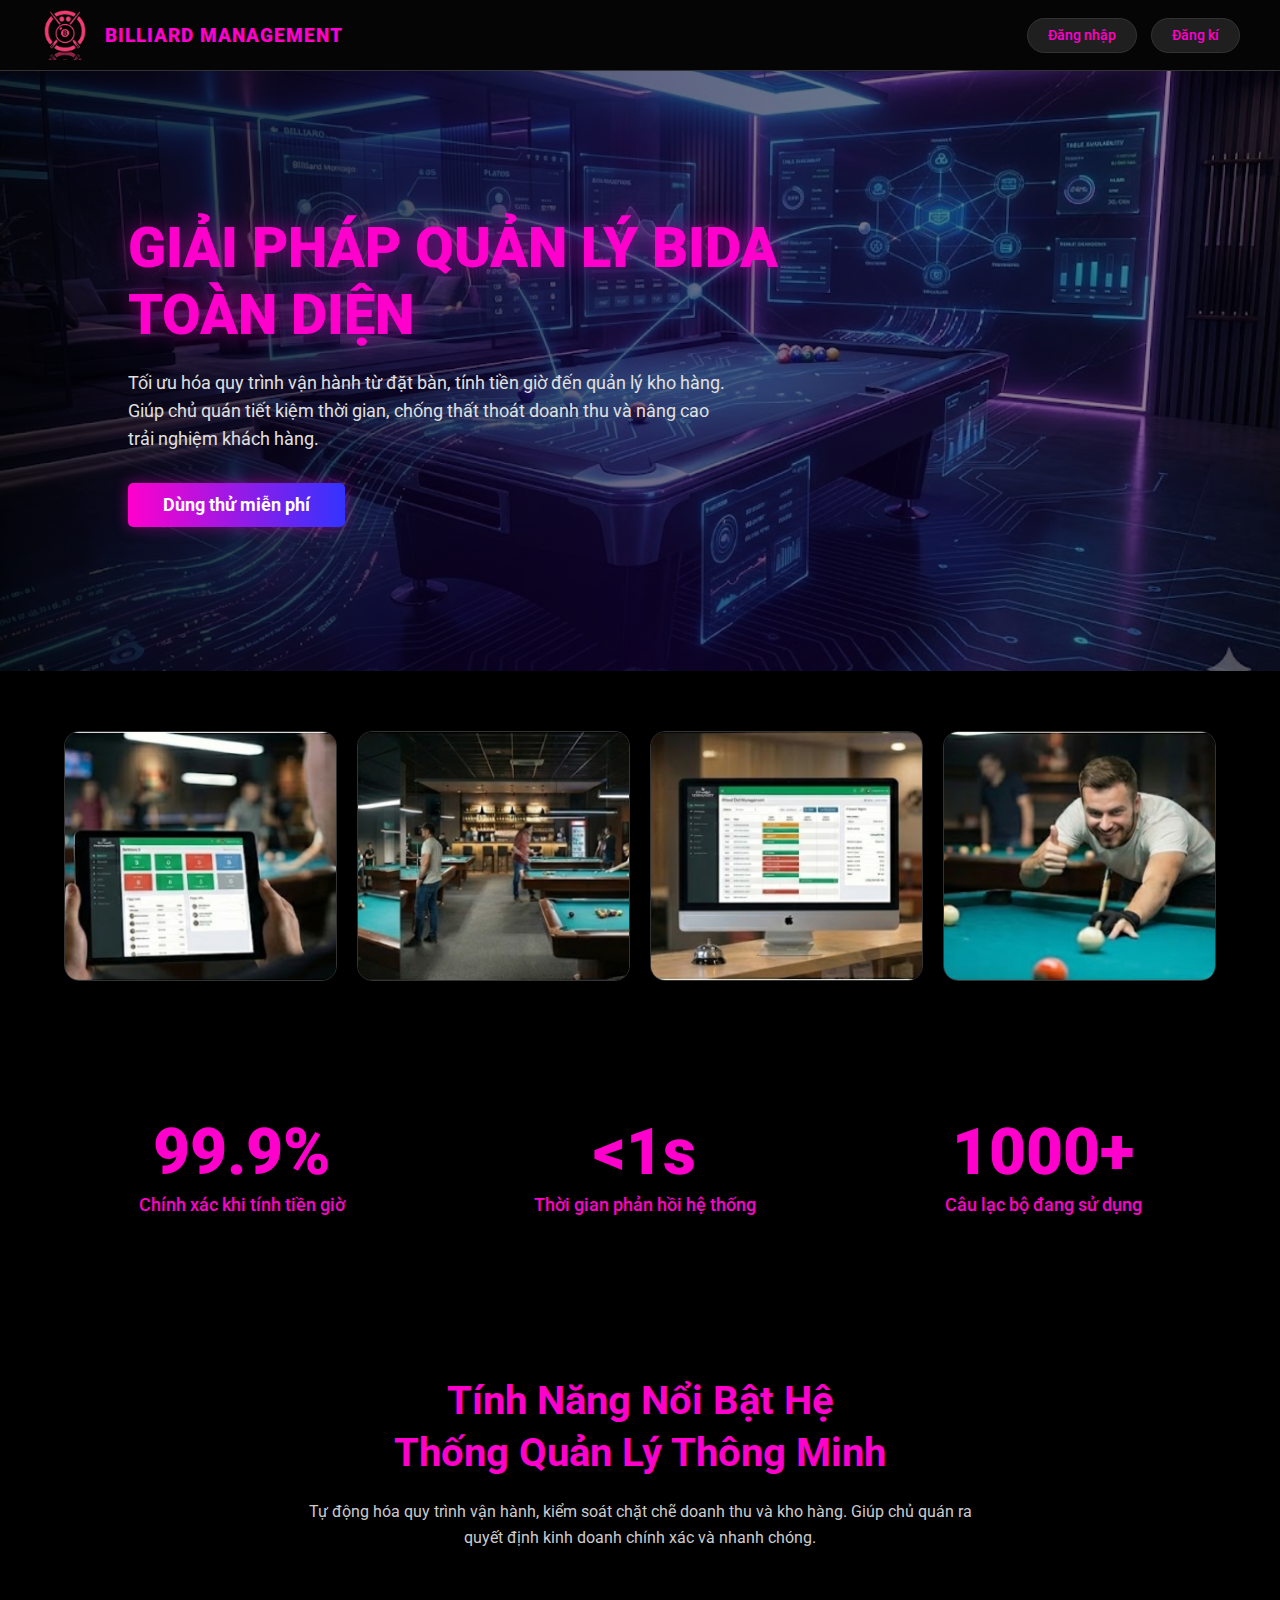
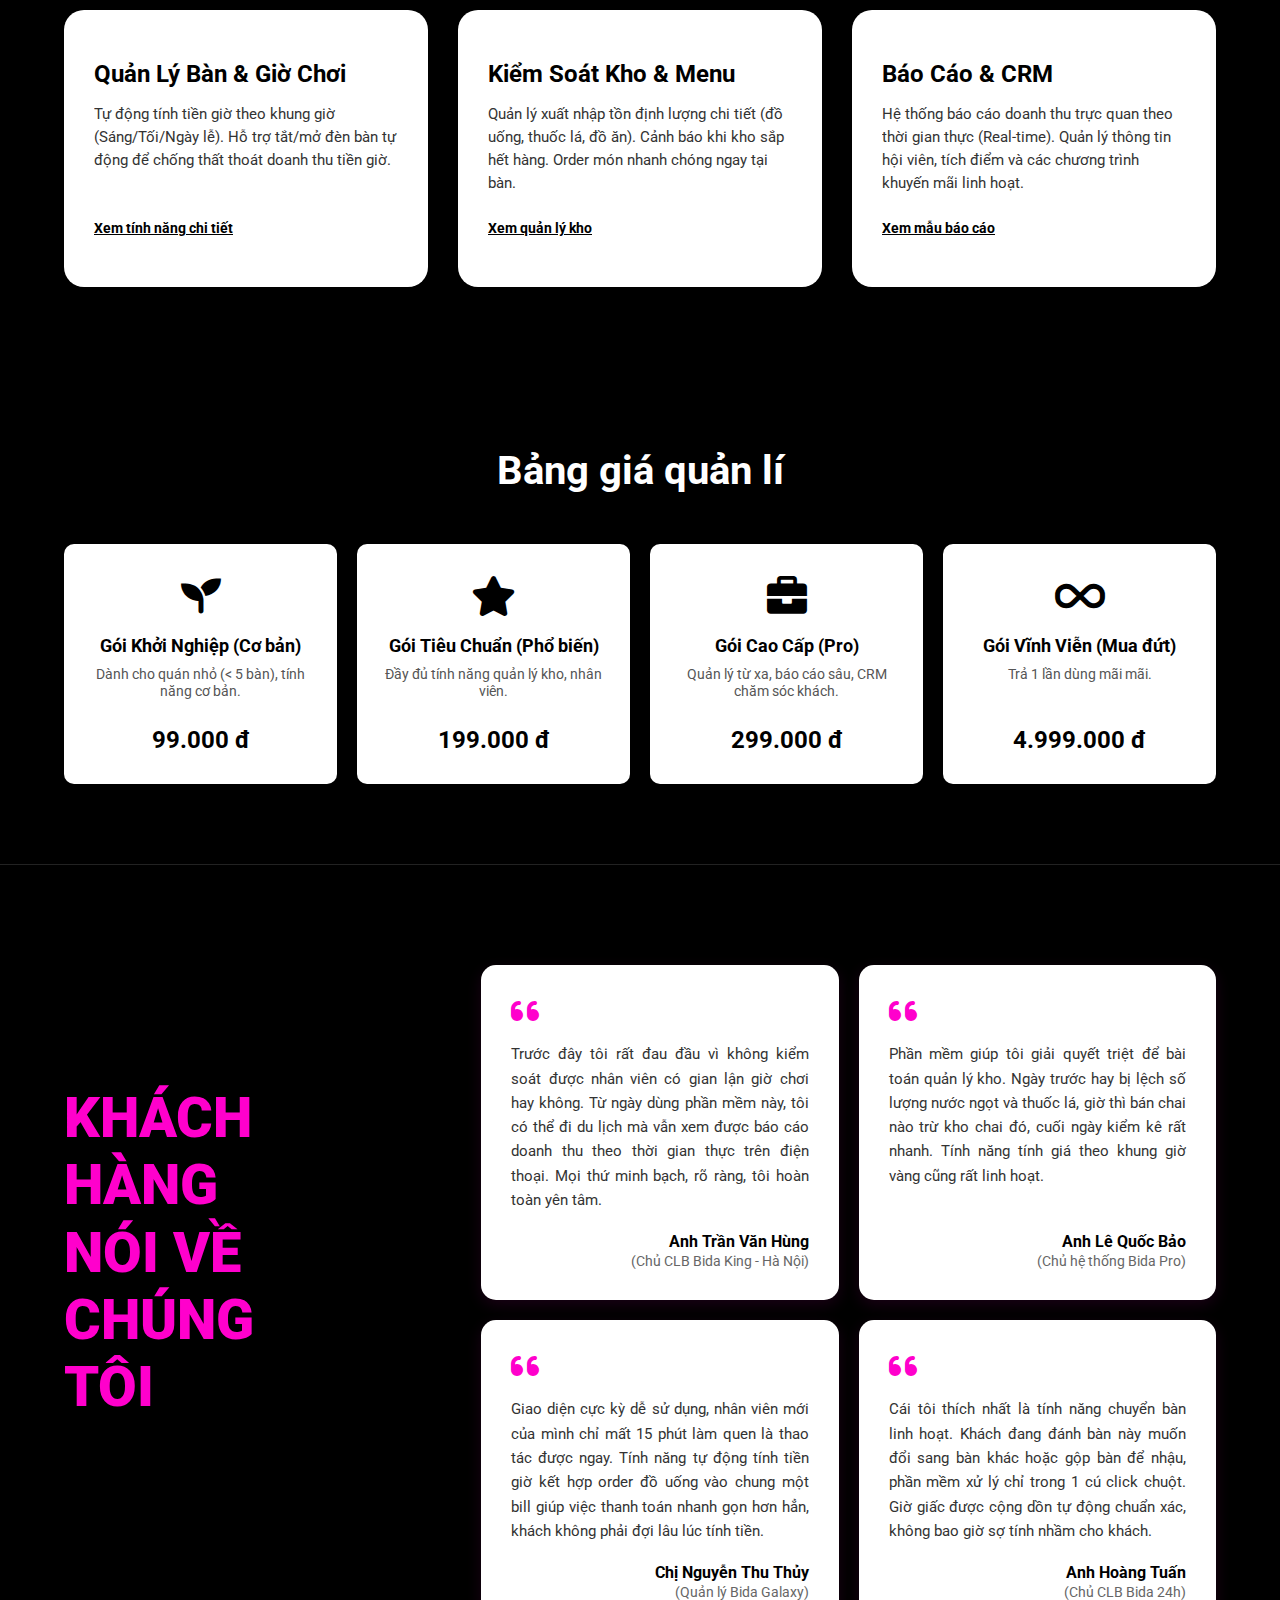
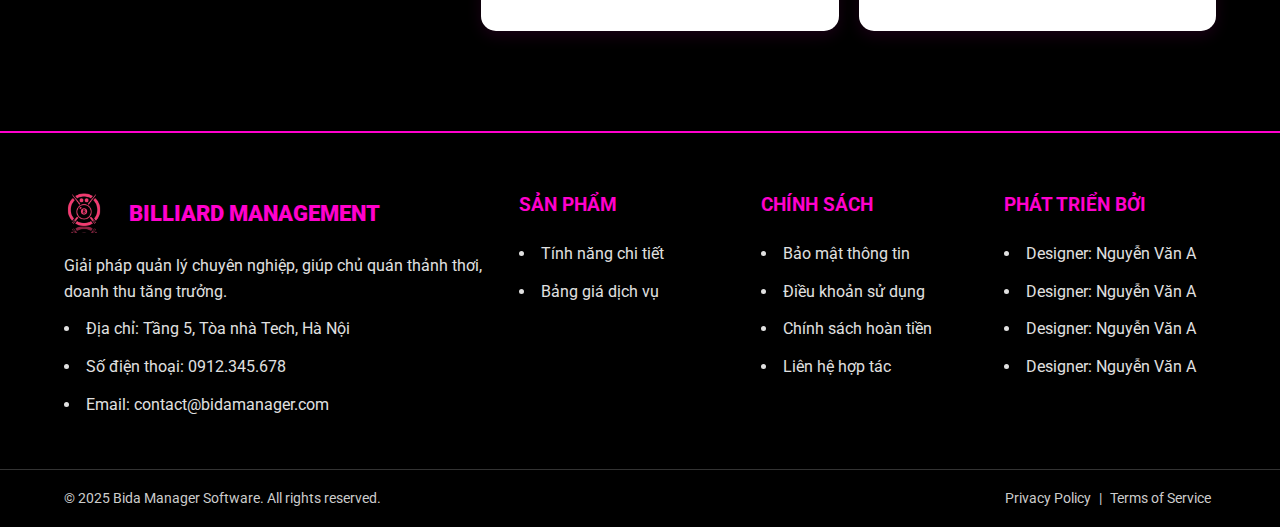
<file: index.html>
<!DOCTYPE html>
<html lang="vi">
<head>
    <meta charset="UTF-8">
    <meta name="viewport" content="width=device-width, initial-scale=1.0">
    <title>Billiard Management Homepage</title>
    <link rel="stylesheet" href="login/index.css">
    <link rel="stylesheet" href="https://cdnjs.cloudflare.com/ajax/libs/font-awesome/6.0.0/css/all.min.css">
    <link href="https://fonts.googleapis.com/css2?family=Roboto:wght@400;700;900&display=swap" rel="stylesheet">
</head>
<body>
<!-- Phần 1 -->
    <header class="navbar">
        <div class="container nav-content">
            <div class="logo">
                <img src="assets/logo.png" alt="Billiard Logo">
                
                <span>BILLIARD MANAGEMENT</span>
            </div>
            
            <div class="auth-buttons">
                <a href="login/login.html" class="btn btn-secondary">Đăng nhập</a>
                <a href="login/register.html" class="btn btn-secondary">Đăng kí</a>
            </div>
        </div>
    </header>

    <section class="hero-section" style="background-image: url('assets/1.jpg');">
        
        <div class="overlay"></div> 
        
        <div class="container hero-content">
            <h1 class="hero-title">
                GIẢI PHÁP QUẢN LÝ BIDA <br>
                <span class="highlight">TOÀN DIỆN</span>
            </h1>
            <p class="hero-desc">
                Tối ưu hóa quy trình vận hành từ đặt bàn, tính tiền giờ đến quản lý kho hàng. 
                Giúp chủ quán tiết kiệm thời gian, chống thất thoát doanh thu và nâng cao trải nghiệm khách hàng.
            </p>
            <a href="login/register.html" class="btn btn-gradient">Dùng thử miễn phí </a>
        </div>
    </section>

<!-- Phần 5 -->
 <section class="gallery">
        <div class="container">
            <div class="gallery-grid">
                
                <div class="gallery-item">
                    <img src="assets/3.png" alt="Quản lý trên Tablet">
                </div>

                <div class="gallery-item">
                    <img src="assets/4.png" alt="Giao diện PC">
                </div>

                <div class="gallery-item">
                    <img src="assets/5.png" alt="Không gian quán Bida">
                </div>

                <div class="gallery-item">
                    <img src="assets/6.png" alt="Khách hàng trải nghiệm">
                </div>

            </div>
        </div>
    </section>
<!-- Phần 3 -->
 <section class="stats">
        <div class="container stats-grid">
            
            <div class="stat-item">
                <h2>99.9%</h2>
                <p>Chính xác khi tính tiền giờ</p>
            </div>

            <div class="stat-item">
                <h2>&lt;1s</h2> <p>Thời gian phản hồi hệ thống</p>
            </div>

            <div class="stat-item">
                <h2>1000+</h2>
                <p>Câu lạc bộ đang sử dụng</p>
            </div>

        </div>
    </section>
<!-- Phần 2 -->
<section class="features">
        <div class="container">
            <div class="section-header">
                <h2>Tính Năng Nổi Bật Hệ <br> Thống Quản Lý Thông Minh</h2>
                <p>
                    Tự động hóa quy trình vận hành, kiểm soát chặt chẽ doanh thu và kho hàng. 
                    Giúp chủ quán ra quyết định kinh doanh chính xác và nhanh chóng.
                </p>
            </div>

            <div class="feature-grid">
                
                <div class="card">
                    <h3>Quản Lý Bàn & Giờ Chơi</h3>
                    <p>Tự động tính tiền giờ theo khung giờ (Sáng/Tối/Ngày lễ). Hỗ trợ tắt/mở đèn bàn tự động để chống thất thoát doanh thu tiền giờ.</p>
                    <a href="login/register.html">Xem tính năng chi tiết</a>
                </div>

                <div class="card">
                    <h3>Kiểm Soát Kho & Menu</h3>
                    <p>Quản lý xuất nhập tồn định lượng chi tiết (đồ uống, thuốc lá, đồ ăn). Cảnh báo khi kho sắp hết hàng. Order món nhanh chóng ngay tại bàn.</p>
                    <a href="login/register.html">Xem quản lý kho</a>
                </div>

                <div class="card">
                    <h3>Báo Cáo & CRM</h3>
                    <p>Hệ thống báo cáo doanh thu trực quan theo thời gian thực (Real-time). Quản lý thông tin hội viên, tích điểm và các chương trình khuyến mãi linh hoạt.</p>
                    <a href="login/register.html">Xem mẫu báo cáo</a>
                </div>

            </div>
        </div>
    </section>
    

<!-- Phần 4 -->
<section class="pricing" style="background-image: url('assets/2.jpg');">
        
        <div class="overlay-dark"></div> <div class="container relative-content">
            <h2 class="pricing-title">Bảng giá quản lí</h2>
            
            <div class="pricing-grid">
                
                <div class="price-card">
                    <div class="icon"><i class="fa-solid fa-seedling"></i></div>
                    <h3>Gói Khởi Nghiệp (Cơ bản)</h3>
                    <p>Dành cho quán nhỏ (< 5 bàn), tính năng cơ bản.</p>
                    <div class="price">99.000 đ</div>
                </div>

                <div class="price-card">
                    <div class="icon"><i class="fa-solid fa-star"></i></div>
                    <h3>Gói Tiêu Chuẩn (Phổ biến)</h3>
                    <p>Đầy đủ tính năng quản lý kho, nhân viên.</p>
                    <div class="price">199.000 đ</div>
                </div>

                <div class="price-card">
                    <div class="icon"><i class="fa-solid fa-briefcase"></i></div>
                    <h3>Gói Cao Cấp (Pro)</h3>
                    <p>Quản lý từ xa, báo cáo sâu, CRM chăm sóc khách.</p>
                    <div class="price">299.000 đ</div>
                </div>

                <div class="price-card">
                    <div class="icon"><i class="fa-solid fa-infinity"></i></div>
                    <h3>Gói Vĩnh Viễn (Mua đứt)</h3>
                    <p>Trả 1 lần dùng mãi mãi.</p>
                    <div class="price">4.999.000 đ</div>
                </div>

            </div>
        </div>
    </section>
<!-- Phần 6 -->
 <section class="testimonials">
        <div class="container testimonials-layout">
            
            <div class="testi-header">
                <h2>KHÁCH<br>HÀNG<br>NÓI VỀ<br><span class="highlight-text">CHÚNG<br>TÔI</span></h2>
            </div>

            <div class="testi-grid">
                
                <div class="testi-card">
                    <i class="fa-solid fa-quote-left"></i>
                    <p>Trước đây tôi rất đau đầu vì không kiểm soát được nhân viên có gian lận giờ chơi hay không. Từ ngày dùng phần mềm này, tôi có thể đi du lịch mà vẫn xem được báo cáo doanh thu theo thời gian thực trên điện thoại. Mọi thứ minh bạch, rõ ràng, tôi hoàn toàn yên tâm.</p>
                    <h4>Anh Trần Văn Hùng <br><span>(Chủ CLB Bida King - Hà Nội)</span></h4>
                </div>

                <div class="testi-card">
                    <i class="fa-solid fa-quote-left"></i>
                    <p>Phần mềm giúp tôi giải quyết triệt để bài toán quản lý kho. Ngày trước hay bị lệch số lượng nước ngọt và thuốc lá, giờ thì bán chai nào trừ kho chai đó, cuối ngày kiểm kê rất nhanh. Tính năng tính giá theo khung giờ vàng cũng rất linh hoạt.</p>
                    <h4>Anh Lê Quốc Bảo <br><span>(Chủ hệ thống Bida Pro)</span></h4>
                </div>

                <div class="testi-card">
                    <i class="fa-solid fa-quote-left"></i>
                    <p>Giao diện cực kỳ dễ sử dụng, nhân viên mới của mình chỉ mất 15 phút làm quen là thao tác được ngay. Tính năng tự động tính tiền giờ kết hợp order đồ uống vào chung một bill giúp việc thanh toán nhanh gọn hơn hẳn, khách không phải đợi lâu lúc tính tiền.</p>
                    <h4>Chị Nguyễn Thu Thủy <br><span>(Quản lý Bida Galaxy)</span></h4>
                </div>

                <div class="testi-card">
                    <i class="fa-solid fa-quote-left"></i>
                    <p>Cái tôi thích nhất là tính năng chuyển bàn linh hoạt. Khách đang đánh bàn này muốn đổi sang bàn khác hoặc gộp bàn để nhậu, phần mềm xử lý chỉ trong 1 cú click chuột. Giờ giấc được cộng dồn tự động chuẩn xác, không bao giờ sợ tính nhầm cho khách.</p>
                    <h4>Anh Hoàng Tuấn <br><span>(Chủ CLB Bida 24h)</span></h4>
                </div>

            </div>
        </div>
    </section>
<!-- Phần 7 -->
 <footer class="footer-section">
    <div class="container">
        <div class="footer-grid">
            
            <div class="footer-col">
                <div class="footer-logo">
                    <img src="assets/logo.png" alt="Logo Bida"> 
                    <span>BILLIARD MANAGEMENT</span>
                </div>
                <p class="footer-desc"> 
                    Giải pháp quản lý chuyên nghiệp, giúp chủ quán thảnh thơi, doanh thu tăng trưởng.
                </p>
                <ul class="footer-contact">
                    <li>Địa chỉ: Tầng 5, Tòa nhà Tech, Hà Nội</li>
                    <li>Số điện thoại: 0912.345.678</li>
                    <li>Email: contact@bidamanager.com</li>
                </ul>
            </div>

            <div class="footer-col">
                <h3>SẢN PHẨM</h3>
                <ul class="footer-links">
                    <li><a href="#">Tính năng chi tiết</a></li>
                    <li><a href="#">Bảng giá dịch vụ</a></li>
                </ul>
            </div>

            <div class="footer-col">
                <h3>CHÍNH SÁCH</h3>
                <ul class="footer-links">
                    <li><a href="#">Bảo mật thông tin</a></li>
                    <li><a href="#">Điều khoản sử dụng</a></li>
                    <li><a href="#">Chính sách hoàn tiền</a></li>
                    <li><a href="#">Liên hệ hợp tác</a></li>
                </ul>
            </div>

            <div class="footer-col">
                <h3>PHÁT TRIỂN BỞI</h3>
                <ul class="footer-links">
                    <li>Designer: Nguyễn Văn A</li>
                    <li>Designer: Nguyễn Văn A</li>
                    <li>Designer: Nguyễn Văn A</li>
                    <li>Designer: Nguyễn Văn A</li>
                </ul>
            </div>

        </div>
    </div>

    <div class="footer-bottom">
        <div class="container bottom-content">
            <p>&copy; 2025 Bida Manager Software. All rights reserved.</p>
            <div class="policy-links">
                <a href="#">Privacy Policy</a> | <a href="#">Terms of Service</a>
            </div>
        </div>
    </div>
</footer>
</body>
</html>
</file>
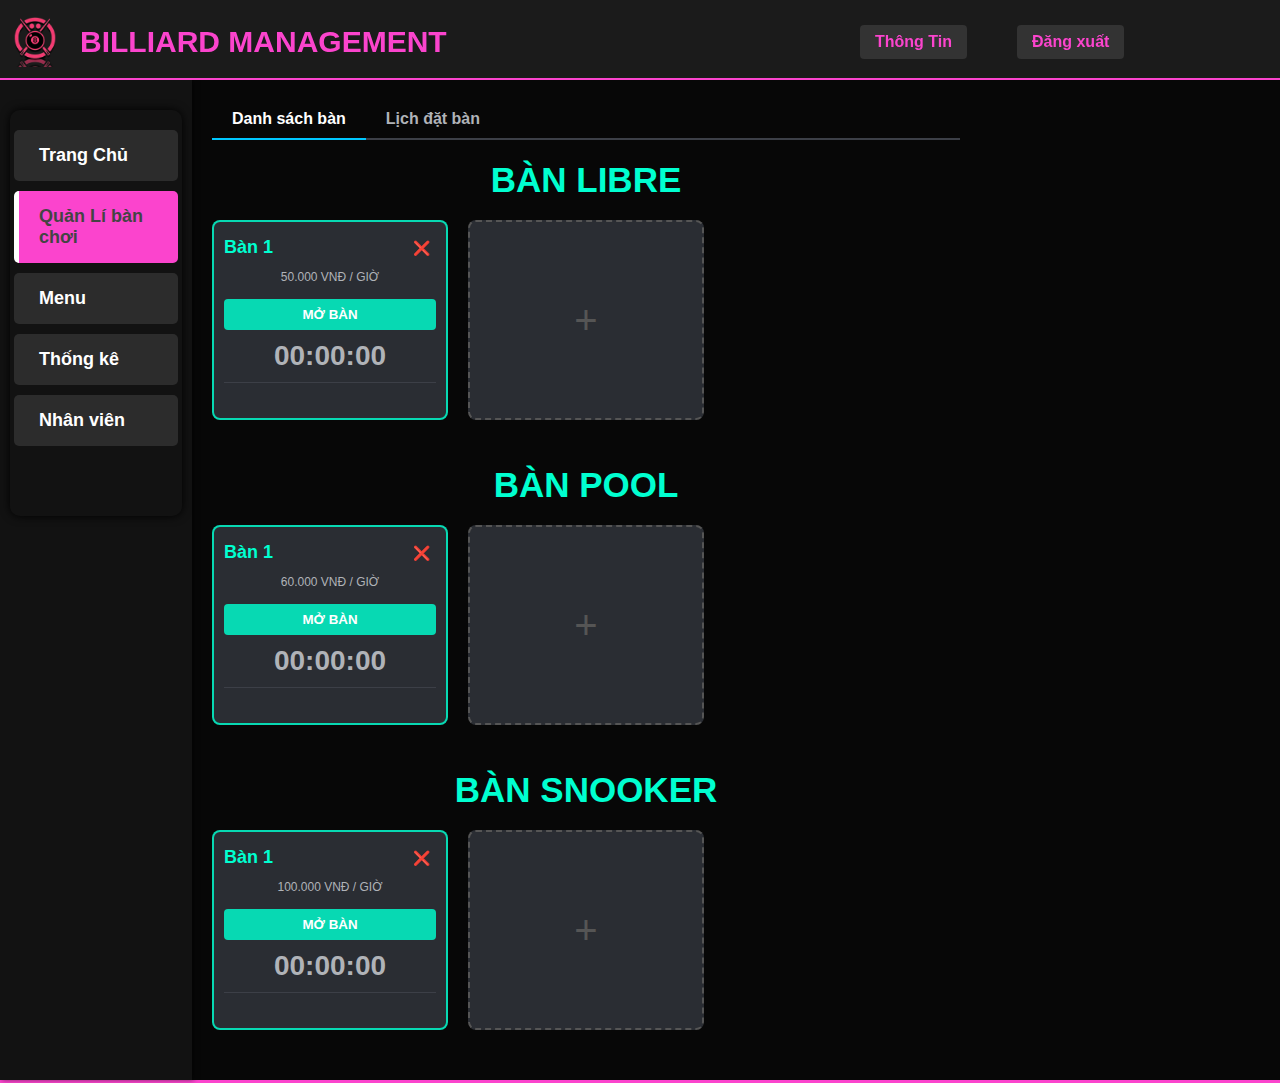
<file: ban-choi.html>
<!DOCTYPE html>
<html lang="vi">
<head>
    <meta charset="UTF-8">
    <meta name="viewport" content="width=device-width, initial-scale=1.0">
    <title>Quản Lý Bàn</title>
    <link rel="stylesheet" href="css/main.css">
    <link rel="stylesheet" href="css/ban-choi.css">
</head>
<body>
    
    <div class="main-header">
        <div class="logo">
            <img src="assets/logo.png" alt="Logo">
            <b>BILLIARD MANAGEMENT</b>
        </div>
        <div class="account">
            <a href="thongtin">Thông Tin</a>
            <a href="index.html">Đăng xuất</a>
        </div>
    </div>

    <div class="main-container">
        <div class="main-menu">
            <ul>
                <li><a href="trang-chu.html">Trang Chủ</a></li>
                <li><a href="ban-choi.html" class="active">Quản Lí bàn chơi</a></li>
                <li><a href="menu-pham.html">Menu</a></li>
                <li><a href="thong-ke.html">Thống kê</a></li>
                <li><a href="nhan-vien.html">Nhân viên</a></li>
            </ul>
        </div>

         <div class="main-content">
            <div class="content-wrapper">
                <div class="main-area">
                    <div class="tabs">
                        <a href="#" class="tab active" data-target="table-list">Danh sách bàn</a>
                        <a href="#" class="tab" data-target="booking-schedule">Lịch đặt bàn</a>
                    </div>
                    
                    <div id="table-list" class="tab-content active">
                        
                        <h3 class="table-group-title">BÀN LIBRE</h3>
                        <div id="libreContainer" class="table-container">
                            <div class="add-box">+</div>
                        </div>

                        <h3 class="table-group-title">BÀN POOL</h3>
                        <div id="Container" class="table-container">
                            <div class="add-box">+</div>
                        </div>

                        <h3 class="table-group-title">BÀN SNOOKER</h3>
                        <div id="snookerContainer" class="table-container">
                            <div class="add-box">+</div>
                        </div>
                        
                    </div>
                    
                    <div id="booking-schedule" class="tab-content">
                        <div class="booking-list">
                            </div>
                    </div>
                </div>
                
                <div id="billContainer" class="bill-box" style="display: none;">
                    <h3>Hóa đơn Bàn ...</h3>

                    <div class="bill-info">
                        <p>Loại bàn: <span id="billLoai">...</span></p>
                        <p>Tiền bàn: <span id="billGia">...</span></p>
                        <p>Giờ bắt đầu: <span id="billStart">...</span></p>
                        <p>Giờ kết thúc: <span id="billEnd">...</span></p>
                        <div style="border-top: 1px dashed #555; margin-top: 5px; padding-top: 5px;">
                            Tổng giờ chơi: <span id="billTotalTime" style="color: #00e0ff; font-size: 1.1em;">...</span>
                        </div>
                    </div>
                    
                    <div class="bill-services">
                        <p>Dịch vụ / Món ăn:</p>
                        <div id="billListItems">
                            (Chưa gọi món)
                        </div>
                        <p>
                            Tiền món: <span id="billServiceTotal">0</span> VNĐ
                        </p>
                    </div>

                    <div style="margin-top: 20px; text-align: right;">
                        <span style="font-size: 1em;">TỔNG THANH TOÁN</span><br>
                        <span id="billTotal" style="font-size: 1.8em; font-weight: bold; color: #ffffff;">0 VNĐ</span>
                    </div>

                    <button id="btn-payment-confirm" class="btn btn-mo" style="width: 100%; margin-top: 15px; background-color: #28a745; font-weight: bold;">XÁC NHẬN THANH TOÁN</button>
                </div>

            </div>
        </div>
    </div>

    <div id="bookingModal" class="modal hidden">
        <div class="modal-content">
            <span class="close-button">&times;</span>
            <h3>Tạo Lịch Đặt Bàn Mới</h3>
            
            <div class="form-group">
                <label for="modal-name">Tên Khách Hàng:</label>
                <input type="text" id="modal-name" required>
            </div>
            
            <div class="form-group">
                <label for="modal-phone">Số Điện Thoại:</label>
                <input type="text" id="modal-phone" required>
            </div>

            <div class="form-group">
                <label for="modal-time">Giờ Đặt:</label>
                <input type="time" id="modal-time" required>
            </div>
            
            <div class="form-group">
                <label for="modal-table-type">Loại Bàn:</label>
                <select id="modal-table-type" required>
                    <option value="Libre">Libre</option>
                    <option value="Pool">Pool</option>
                    <option value="Snooker">Snooker</option> 
                </select>
            </div>

            <div class="form-group">
                <label for="modal-table-id">Chọn Bàn (Cụ thể):</label>
                <select id="modal-table-id">
                    <option value="">-- Chọn bàn bất kỳ --</option>
                    </select>
            </div>

            <div class="form-group">
                <label for="modal-note">Ghi chú: </label>
                <textarea id="modal-note" rows="3"></textarea>
            </div>
            
            <button id="saveBookingBtn" class="btn btn-mo">Lưu Lịch Đặt</button>
        </div>
    </div>

    <script src="js/main.js"></script>
    <script src="js/ban-choi.js"></script>
</body>
</html>
</file>
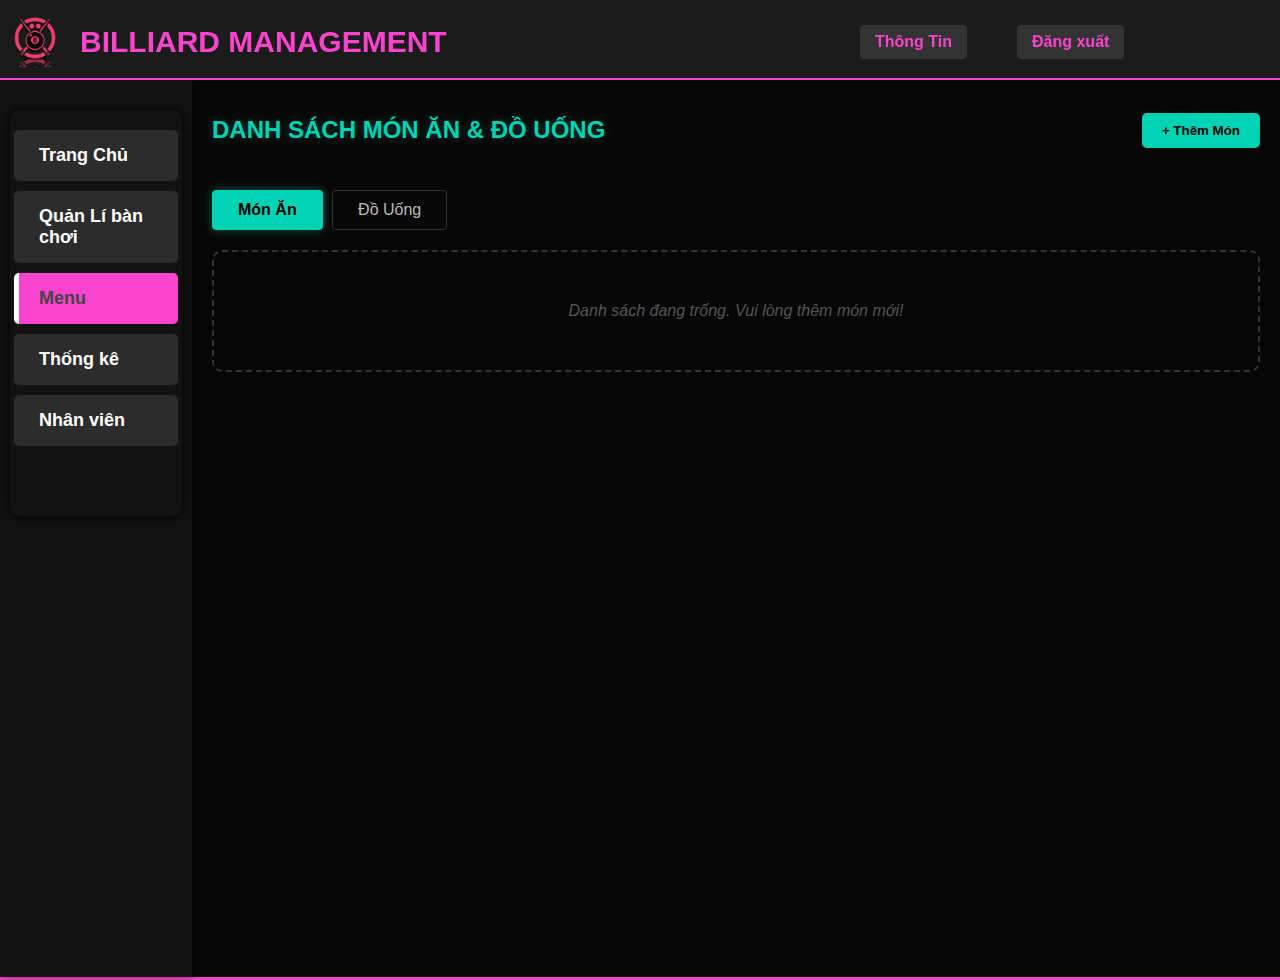
<file: menu-pham.html>
<!DOCTYPE html>
<html lang="en">
<head>
    <meta charset="UTF-8">
    <meta name="viewport" content="width=device-width, initial-scale=1.0">
    <title>Quản Lý Bàn</title>
    <link rel="icon" type="image/png" href="assets/logo.png">
    <link rel="stylesheet" href="css/main.css">
    <link rel="stylesheet" href="css/menu-pham.css">

    </head>
<body>

    <div class="main-header">
        <div class="logo">
            <img src="assets/logo.png" alt="lỗi">
            <b>BILLIARD MANAGEMENT</b>
        </div>
        <div class="account">
            <a id="btnThongTin">Thông Tin</a>
            <a href="index.html">Đăng xuất</a>
        </div>
    </div>
    <div class="main-container">
        <div class="main-menu">
            <ul>
                <li><a href="trang-chu.html">Trang Chủ</a></li>
                <li><a href="ban-choi.html">Quản Lí bàn chơi</a></li>
                <li><a href="menu-pham.html">Menu</a></li>
                <li><a href="thong-ke.html">Thống kê</a></li>
                <li><a href="nhan-vien.html">Nhân viên</a></li>
            </ul>
        </div>

         <div class="main-content" >
            <div class="container">
        <div class="header">
            <h1>DANH SÁCH MÓN ĂN & ĐỒ UỐNG</h1>
            <button class="btn-add" onclick="openAddModal()">+ Thêm Món</button>
        </div>

        <div class="tabs">
            <button class="tab-btn active" onclick="switchTab('food')">Món Ăn</button>
            <button class="tab-btn" onclick="switchTab('drink')">Đồ Uống</button>
        </div>

        <div class="menu-grid" id="menuContainer">
            <div class="empty-msg">Chưa có món nào. Hãy ấn "Thêm Món"!</div>
        </div>
    </div>

    <div id="addModal" class="modal">
        <div class="modal-content">
            <span class="close" onclick="closeModal('addModal')">&times;</span>
            <div class="modal-header">Thêm Món Mới</div>
            
            <div class="form-group">
                <label>Tên món:</label>
                <input type="text" id="inputName" placeholder="Ví dụ: Phở Cuốn">
            </div>
            <div class="form-group">
                <label>Giá (VNĐ):</label>
                <input type="number" id="inputPrice" placeholder="Ví dụ: 50000">
            </div>
            <div class="form-group">
                <label>URL Hình ảnh:</label>
                <input type="text" id="inputImage" placeholder="Link ảnh (https://...)">
            </div>
            <div class="form-group">
                <label>Loại:</label>
                <select id="inputCategory">
                    <option value="food">Món Ăn</option>
                    <option value="drink">Đồ Uống</option>
                </select>
            </div>
            <button class="btn-submit" onclick="addItem()">Xác Nhận Thêm</button>
        </div>
    </div>

<div id="orderModal" class="modal">
    <div class="modal-content">
        <span class="close" onclick="closeModal('orderModal')">&times;</span>
        <div class="modal-header">Xác Nhận Order</div>
        <p id="orderItemName" style="text-align: center; margin-bottom: 15px; color: #ccc; font-style: italic;"></p>
        
        <div class="form-group">
            <label>Loại bàn:</label>
            <select id="orderTableType">
                <option value="LIBRE">Bàn Libre</option>
                <option value="SNOOKER">Bàn Snooker</option>
                <option value="POOL">Bàn Pool</option>
            </select>
        </div>
        <div class="form-group">
            <label>Số bàn:</label>
            <input type="number" id="orderTable" placeholder="Nhập số bàn (VD: 1)">
        </div>
        <div class="form-group">
            <label>Số lượng:</label>
            <input type="number" id="orderQuantity" value="1" min="1">
        </div>
        <button class="btn-submit" onclick="confirmOrder()">Xác Nhận Order</button>
    </div>
</div>

    <div id="toast">
        <div id="toast-message">Nội dung thông báo</div>
    </div>

    
        </div>
    </div>

<script src="js/menu-pham.js"></script>
</body>
<script src="js/main.js"></script>
</html>
</file>
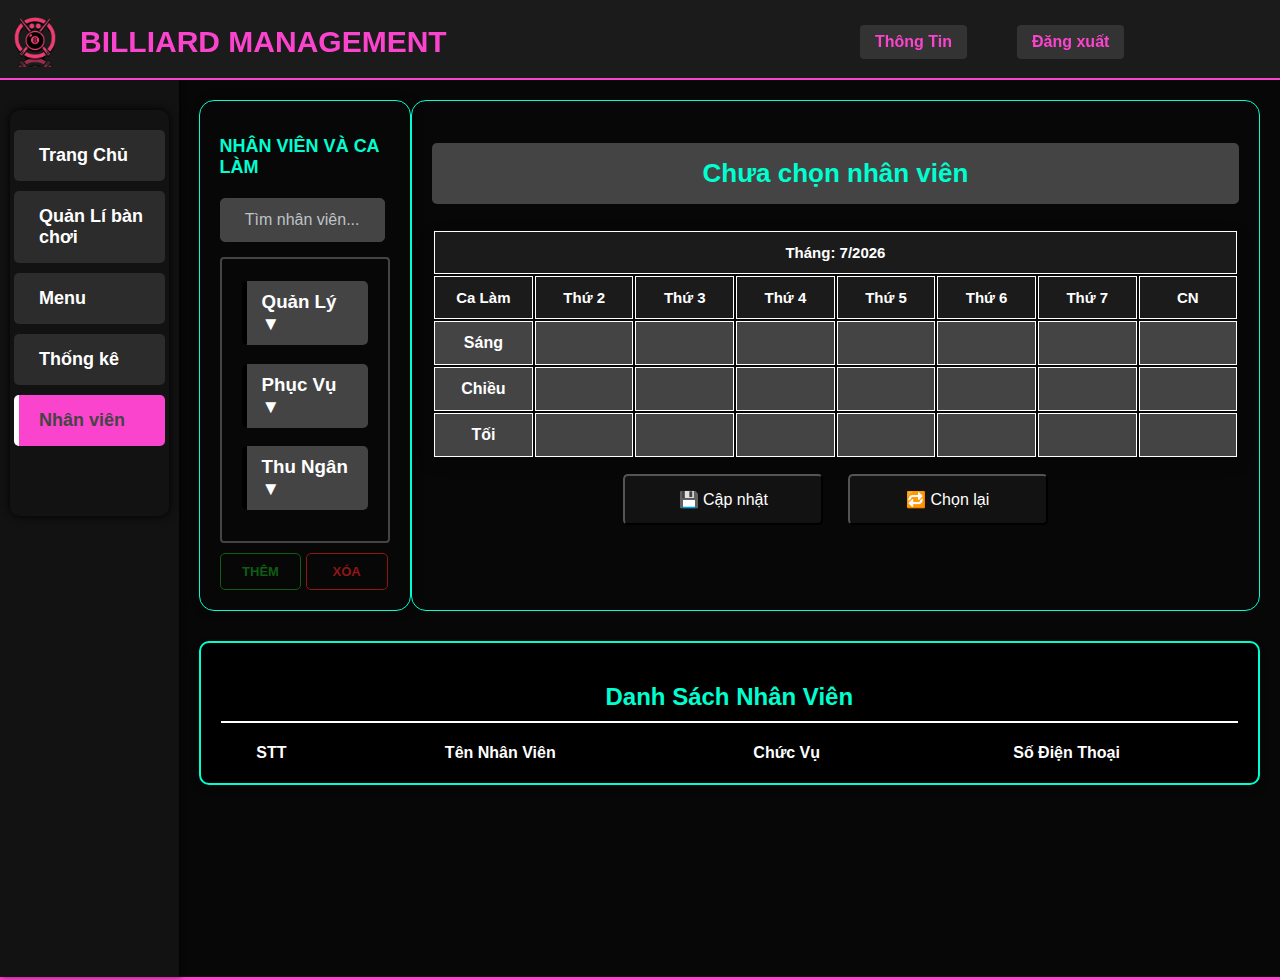
<file: nhan-vien.html>
<!DOCTYPE html>
<html lang="en">
<head>
    <meta charset="UTF-8">
    <meta name="viewport" content="width=device-width, initial-scale=1.0">
    <title>Quản Lý Bàn</title>
    <link rel="icon" type="image/png" href="assets/logo.png">
    <link rel="stylesheet" href="css/main.css">
    <link rel="stylesheet" href="css/nhan-vien.css">
    </head>
<body>
    
    <div class="main-header">
        <div class="logo">
            <img src="assets/logo.png" alt="lỗi">
            <b>BILLIARD MANAGEMENT</b>
        </div>
        <div class="account">
            <a id="btnThongTin">Thông Tin</a>
            <a href="login/index.html">Đăng xuất</a>
        </div>
    </div>

    <div class="main-container">
        <div class="main-menu">
            <ul>
                <li><a href="trang-chu.html">Trang Chủ</a></li>
                <li><a href="ban-choi.html">Quản Lí bàn chơi</a></li>
                <li><a href="menu-pham.html">Menu</a></li>
                <li><a href="thong-ke.html">Thống kê</a></li>
                <li><a href="nhan-vien.html">Nhân viên</a></li>
            </ul>
        </div>

         <div class="main-content" >
            <div class="capnhat-nhanvien">
              <div class="left">
                  <h2>NHÂN VIÊN VÀ CA LÀM</h2>
                  <input type="text" id="search" placeholder=" Tìm nhân viên...">
                  <div class="nv-option">
                      <div>
                        <h3 onclick="hienThi('ql')">Quản Lý ▼</h3>
                        <ul id="ql" style="display:none;"></ul>
                      </div>

                      <div>
                        <h3 onclick="hienThi('pv')">Phục Vụ ▼</h3>
                        <ul id="pv" style="display:none;"></ul>
                      </div>

                      <div>
                        <h3 onclick="hienThi('tn')">Thu Ngân ▼</h3>
                        <ul id="tn" style="display:none;"></ul>
                      </div>
                  </div>
                  <div class="nv-button">
                      <button onclick="themNhanVien()"> Thêm</button>
                      <button id="xoaNV" onclick="xoaNhanVien()"> Xóa</button>
                  </div>
                  
                </div>

                <div class="right">
                  <h2 class="title" id="tenNV">Chưa chọn nhân viên</h2>
                  <div class="lich">
                    <table>
                      <tr><th colspan="8" id="ngay"></th></tr>
                      <tr>
                        <th>Ca Làm</th>
                        <th>Thứ 2</th><th>Thứ 3</th><th>Thứ 4</th>
                        <th>Thứ 5</th><th>Thứ 6</th><th>Thứ 7</th><th>CN</th>
                      </tr>
                      <tr id="rowSang">
                        <td>Sáng</td>
                        <td id="sang2"></td><td id="sang3"></td><td id="sang4"></td>
                        <td id="sang5"></td><td id="sang6"></td><td id="sang7"></td><td id="sangCN"></td>
                      </tr>
                      <tr id="rowChieu">
                        <td>Chiều</td>
                        <td id="chieu2"></td><td id="chieu3"></td><td id="chieu4"></td>
                        <td id="chieu5"></td><td id="chieu6"></td><td id="chieu7"></td><td id="chieuCN"></td>
                      </tr>
                      <tr id="rowToi">
                        <td>Tối</td>
                        <td id="toi2"></td><td id="toi3"></td><td id="toi4"></td>
                        <td id="toi5"></td><td id="toi6"></td><td id="toi7"></td><td id="toiCN"></td>
                      </tr>
                    </table>
                  </div>
                    <div style="text-align:center;">
                      <button onclick="capNhat()">💾 Cập nhật</button>
                      <button onclick="resetLuaChon()">🔁 Chọn lại</button>
                    </div>
              </div>
                </div>

            <div class="danhsach">
                <h2>Danh Sách Nhân Viên</h2>
                <table>
                    <thead>
                        <tr>
                            <th>STT</th>
                            <th>Tên Nhân Viên</th>
                            <th>Chức Vụ</th>
                            <th>Số Điện Thoại</th>
                        </tr>
                    </thead>
                    <tbody id="table-body">
                        </tbody>
                </table>
            </div>

        </div>

        </div>

    <div id="modalThemNV" class="modal-overlay">
        <div class="modal-box">
            <span class="close-btn" onclick="dongModal()">×</span>
            <h2>THÊM NHÂN VIÊN MỚI</h2>
            
            <div class="input-group">
                <label>Chức vụ:</label>
                <select id="inpChucVu">
                    <option value="ql">Quản Lý</option>
                    <option value="pv">Phục Vụ</option>
                    <option value="tn">Thu Ngân</option>
                </select>
            </div>

            <div class="input-group">
                <label>Tên nhân viên:</label>
                <input type="text" id="inpTen" placeholder="">
            </div>

            <div class="input-group">
                <label>Số điện thoại:</label>
                <input type="text" id="inpSDT" placeholder="">
            </div>

            <button class="btn-xacnhan" onclick="xuLyThem()">Xác Nhận Thêm</button>
        </div>
    </div>
    <script src="js/nhan-vien.js"></script>
</body>
<script src="js/main.js"></script>
</html>
</file>
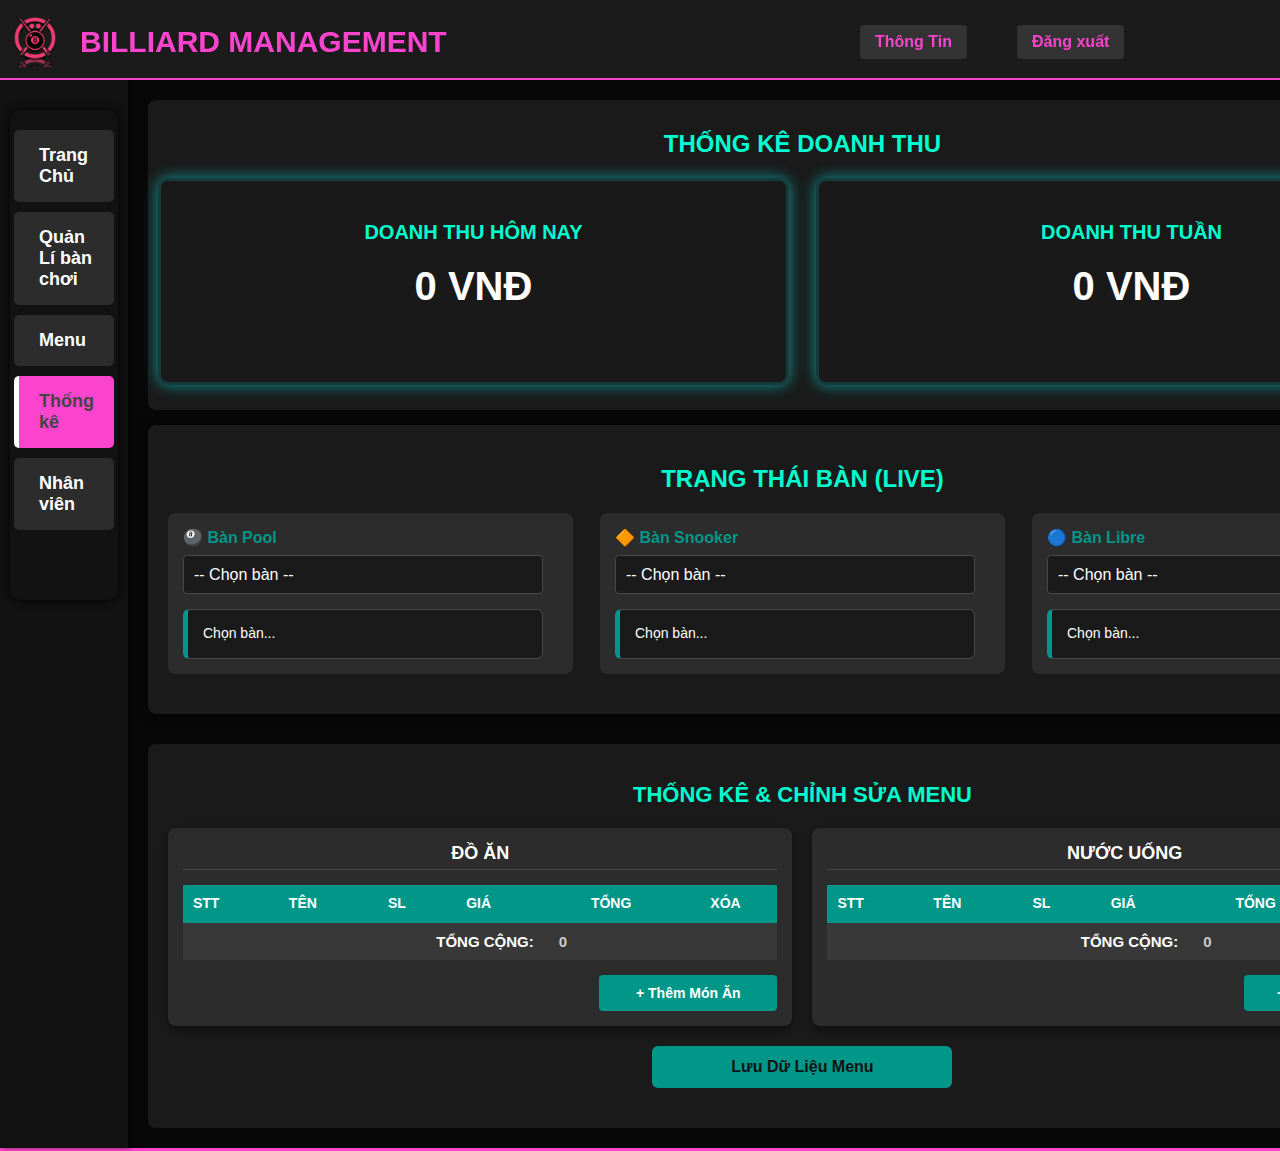
<file: thong-ke.html>
<!DOCTYPE html>
<html lang="vi">
<head>
    <meta charset="UTF-8">
    <meta name="viewport" content="width=device-width, initial-scale=1.0">
    <title>Thống Kê Doanh Thu</title>
    <link rel="icon" type="image/png" href="assets/logo.png">
    <link rel="stylesheet" href="css/main.css">
    <link rel="stylesheet" href="css/thong-ke.css">
</head>
<body>
    <div class="main-header">
        <div class="logo">
            <img src="assets/logo.png" alt="logo">
            <b>BILLIARD MANAGEMENT</b>
        </div>
        <div class="account">
            <a id="btnThongTin">Thông Tin</a>
            <a href="index.html">Đăng xuất</a>
        </div>
    </div>

    <div class="main-container">
        <div class="main-menu">
            <ul>
                <li><a href="trang-chu.html">Trang Chủ</a></li>
                <li><a href="ban-choi.html">Quản Lí bàn chơi</a></li>
                <li><a href="menu-pham.html">Menu</a></li>
                <li><a href="thong-ke.html" class="active">Thống kê</a></li>
                <li><a href="nhan-vien.html">Nhân viên</a></li>
            </ul>
        </div>
        
        <div class="main-content">
            <div class="thongke-doanhthu">
                <h2>THỐNG KÊ DOANH THU</h2>
                <div class="card-doanhthu">
                    <div class="card">
                        <h3>DOANH THU HÔM NAY</h3>
                        <p class="money" id="doanh-thu-hom-nay">0 VNĐ</p>
                    </div>
                    <div class="card">
                        <h3>DOANH THU TUẦN</h3>
                        <p class="money" id="doanh-thu-tuan">0 VNĐ</p>
                    </div>
                </div>
            </div>
            
            <div class="thongke-giochoi-card">
                <h2>TRẠNG THÁI BÀN (LIVE)</h2>
                <div class="card-banchoi">
                    <div class="table-selection-area">
                        <label class="label-style">🎱 Bàn Pool</label>
                        <select id="select-pool"></select>
                        <div id="time-pool" class="result-display-card">Chọn bàn...</div>
                    </div>
                    <div class="table-selection-area">
                        <label class="label-style">🔶 Bàn Snooker</label>
                        <select id="select-snooker"></select>
                        <div id="time-snooker" class="result-display-card">Chọn bàn...</div>
                    </div>
                    <div class="table-selection-area">
                        <label class="label-style">🔵 Bàn Libre</label>
                        <select id="select-libre"></select>
                        <div id="time-libre" class="result-display-card">Chọn bàn...</div>
                    </div>
                </div>
            </div>  

            <div class="thongke-menu">
                <h2>THỐNG KÊ & CHỈNH SỬA MENU</h2>
                <div class="menu-card">
                    <div class="monan">
                        <h3>ĐỒ ĂN</h3>
                        <table id="food-table">
                            <thead><tr><th>STT</th><th>Tên</th><th>SL</th><th>Giá</th><th>TỔNG</th><th>Xóa</th></tr></thead>
                            <tbody id="food-tbody"></tbody>
                        </table>
                        <button id="btn-open-add-food" class="add-row-button"> + Thêm Món Ăn</button>
                    </div>
                    
                    <div class="monuoc">
                        <h3>NƯỚC UỐNG</h3>
                        <table id="drink-table">
                            <thead><tr><th>STT</th><th>Tên</th><th>SL</th><th>Giá</th><th>TỔNG</th><th>Xóa</th></tr></thead>
                            <tbody id="drink-tbody"></tbody>
                        </table>
                        <button id="btn-open-add-drink" class="add-row-button"> + Thêm Đồ Uống</button>
                    </div>
                </div>
                <button id="save-menu-data" class="save-button">Lưu Dữ Liệu Menu</button>
            </div>
        </div>
    </div>
    
    <div id="modal-add-menu" class="modal-overlay">
        <div class="modal-box">
            <span class="close-icon" id="btn-close-modal">&times;</span>
            
            <h2 id="modal-title" class="modal-title">THÊM MÓN MỚI</h2>

            <div class="input-group">
                <label>Tên món:</label>
                <input type="text" id="inp-menu-name" placeholder="Ví dụ: Cơm rang, Sting...">
            </div>

            <div class="input-group">
                <label>Số lượng nhập:</label>
                <input type="number" id="inp-menu-qty" value="1" placeholder="Số lượng">
            </div>

            <div class="input-group">
                <label>Giá bán (VNĐ):</label>
                <input type="number" id="inp-menu-price" placeholder="Ví dụ: 20000">
            </div>

            <button id="btn-confirm-add" class="btn-confirm-modal">Xác Nhận Thêm</button>
        </div>
    </div>

    <script src="js/thong-ke.js"></script>
    <script src="js/main.js"></script>
</body>
</html>
</file>
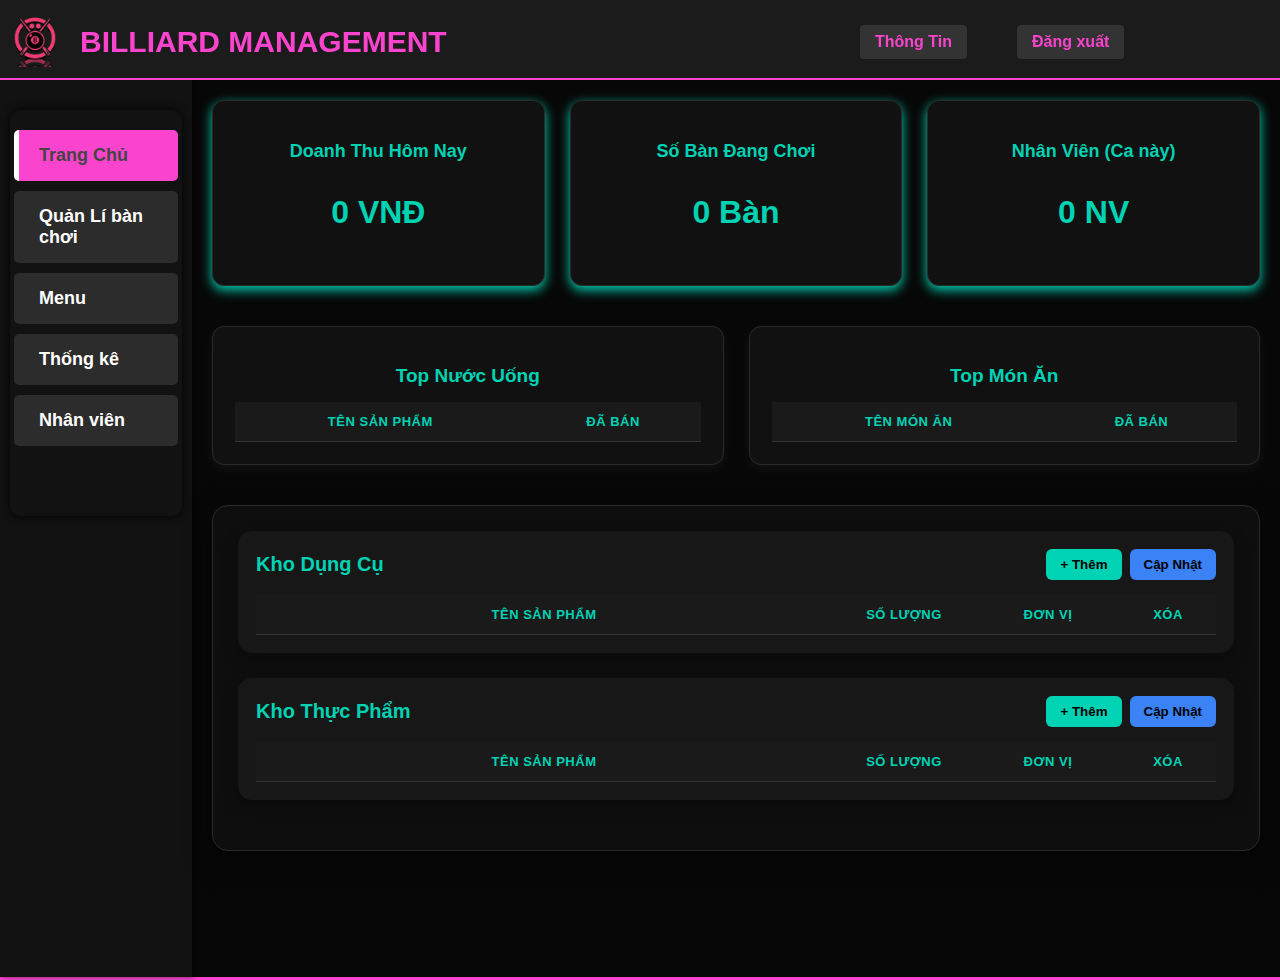
<file: trang-chu.html>
<!DOCTYPE html>
<html lang="en">
<head>
    <meta charset="UTF-8">
    <meta name="viewport" content="width=device-width, initial-scale=1.0">
    <title>Quản Lý Bàn - Trang Chủ</title>
    <link rel="icon" type="image/png" href="assets/logo.png">
    <link rel="stylesheet" href="css/main.css"> 
    <link rel="stylesheet" href="css/trang-chu.css">
    <link rel="stylesheet" href="https://cdnjs.cloudflare.com/ajax/libs/font-awesome/6.0.0/css/all.min.css">
</head>
<body>
    
    <div class="main-header">
        <div class="logo">
            <img src="assets/logo.png" alt="Logo">
            <b>BILLIARD MANAGEMENT</b>
        </div>
        <div class="account">
            <a id="btnThongTin">Thông Tin</a>
            <a href="index.html">Đăng xuất</a>
        </div>
    </div>

    <div class="main-container">
        <div class="main-menu">
            <ul>
                <li><a href="trang-chu.html" class="active">Trang Chủ</a></li>
                <li><a href="ban-choi.html">Quản Lí bàn chơi</a></li>
                <li><a href="menu-pham.html">Menu</a></li>
                <li><a href="thong-ke.html">Thống kê</a></li>
                <li><a href="nhan-vien.html">Nhân viên</a></li>
            </ul>
        </div>

        <div class="main-content">

            <div class="tong-quan">
                <div class="tq-item tq-doanhthu">
                    <h3>Doanh Thu Hôm Nay</h3>
                    <p class="tq-so money" id="dashboard-revenue">Dang tải...</p>
                </div>
                <div class="tq-item tq-banchoi">
                    <h3>Số Bàn Đang Chơi</h3>
                    <p class="tq-so" id="dashboard-active-tables">Dang tải...</p>
                </div>
                <div class="tq-item tq-nhanvien">
                    <h3>Nhân Viên (Ca này)</h3>
                    <p class="tq-so" id="dashboard-active-staff">Dang tải...</p>
                </div>
            </div>

            <div class="top">
                <div class="top-block">
                    <h2>Top Nước Uống</h2>
                    <table id="table-nuoc">
                        <tr><th>Tên Sản Phẩm</th><th>Đã Bán</th></tr>
                    </table>
                </div>
                <div class="top-block">
                    <h2>Top Món Ăn</h2>
                    <table id="table-monan">
                        <tr><th>Tên Món Ăn</th><th>Đã Bán</th></tr>
                    </table>
                </div>
            </div>

            <div class="kho">
                
                <div class="kho-block">
                    <div class="kho-header">
                        <h2>Kho Dụng Cụ</h2>
                        <div class="kho-actions">
                            <button class="btn-add" onclick="openModal('table-kho')">+ Thêm</button>
                            <button class="btn-update" onclick="toggleEdit('table-kho', this)">Cập Nhật</button>
                        </div>
                    </div>
                    <table id="table-kho" class="tbl">
                        <thead>
                            <tr>
                                <th>Tên Sản Phẩm</th>
                                <th width="15%">Số Lượng</th>
                                <th width="15%">Đơn Vị</th>
                                <th width="10%">Xóa</th>
                            </tr>
                        </thead>
                        <tbody></tbody>
                    </table>
                </div>

                <div class="kho-block">
                    <div class="kho-header">
                        <h2>Kho Thực Phẩm</h2>
                        <div class="kho-actions">
                            <button class="btn-add" onclick="openModal('table-fastfood')">+ Thêm</button>
                            <button class="btn-update" onclick="toggleEdit('table-fastfood', this)">Cập Nhật</button>
                        </div>
                    </div>
                    <table id="table-fastfood" class="tbl">
                        <thead>
                            <tr>
                                <th>Tên Sản Phẩm</th>
                                <th width="15%">Số Lượng</th>
                                <th width="15%">Đơn Vị</th>
                                <th width="10%">Xóa</th>
                            </tr>
                        </thead>
                        <tbody></tbody>
                    </table>
                </div>

            </div>
        </div>
    </div>
    
    <div id="inventoryModal" class="modal-kho">
        <div class="modal-kho-content">
            <span class="close-kho" onclick="closeModal()">&times;</span>
            
            <h3 class="modal-title">THÊM MÓN MỚI</h3>
            
            <div class="modal-body">
                <div class="form-group">
                    <label>Tên món:</label>
                    <input type="text" id="inpName" class="custom-input" placeholder="Ví dụ: Phở cuốn, Mì tôm...">
                </div>
                
                <div class="form-group">
                    <label> Số lượng nhập:</label>
                    <input type="number" id="inpQty" class="custom-input" value="1">
                </div>

                <div class="form-group">
                    <label>Đơn vị / Loại:</label>
                    <input type="text" id="inpUnit" class="custom-input" placeholder="Ví dụ: Đĩa, Lon, Gói...">
                </div>

                <input type="hidden" id="targetTableId">

                <button class="btn-save-modal neon-btn" onclick="saveNewItem()">Xác Nhận Thêm</button>
            </div>
        </div>
    </div>

</body>
<script src="js/trang-chu.js"></script>
<script src="js/main.js"></script>
</html>
</file>
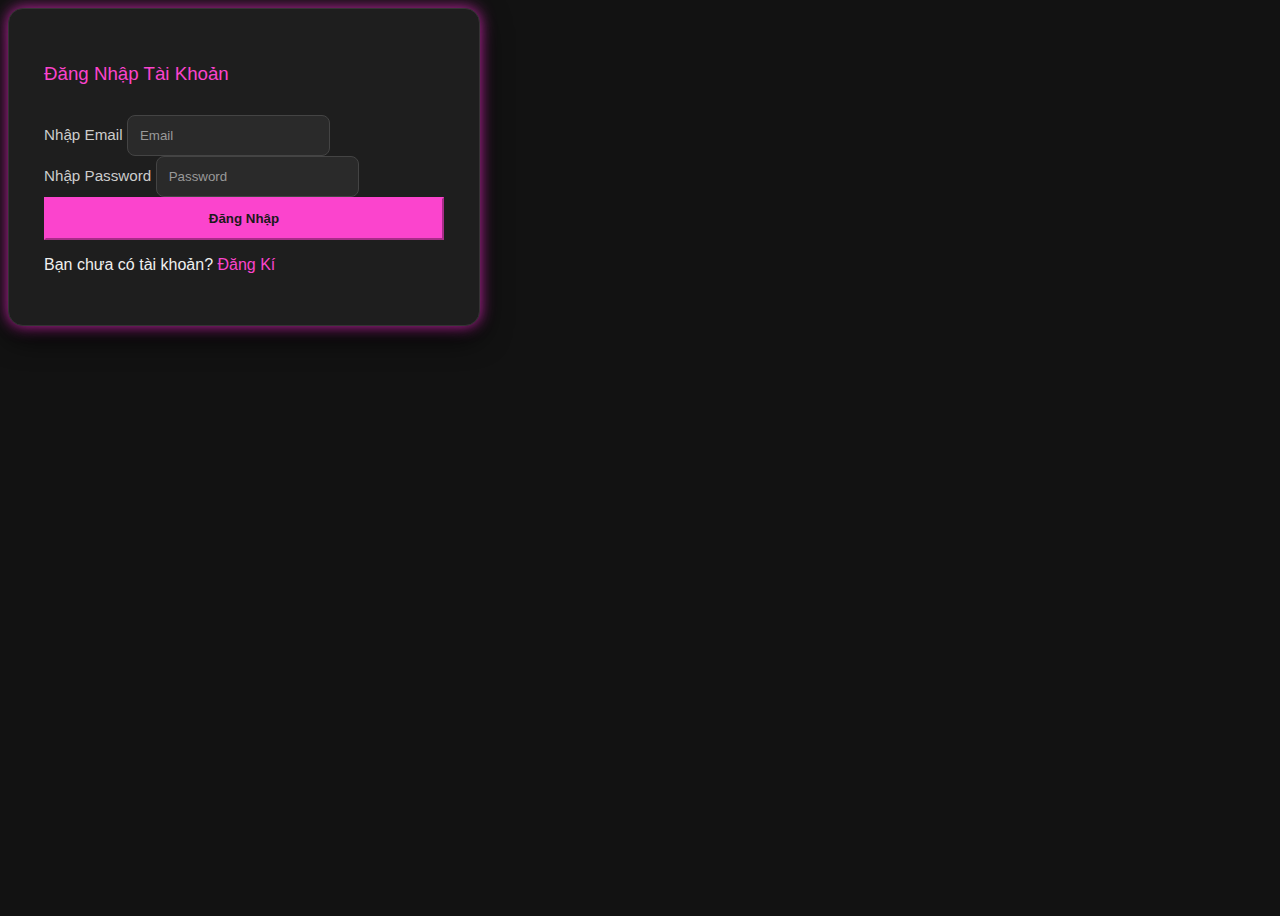
<file: login/login.html>
<!DOCTYPE html>
<html lang="en">
<head>
    <meta charset="UTF-8">
    <meta name="viewport" content="width=device-width, initial-scale=1.0">
    <title>Đăng Nhập</title>
    <link rel="icon" type="image/png" href="../assets/logo.png">
    <link href="https://cdn.jsdelivr.net/npm/bootstrap@5.0.2/dist/css/bootstrap.min.css" rel="stylesheet" integrity="sha384-EVSTQN3/azprG1Anm3QDgpJLIm9Nao0Yz1ztcQTwFspd3yD65VohhpuuCOmLASjC" crossorigin="anonymous">
    <link rel="stylesheet" href="login.css">
</head>
<body>
    <div style="height: 100vh;;" class="container d-flex justify-content-center align-items-center">
        <form id="form-login" style="width: 400px;">
            <h3 class="text-center">Đăng Nhập Tài Khoản</h3>

            <div class="mb-3">
                <label for="email" class="form-label">Nhập Email</label>
                <input type="text" 
                class="form-control" 
                id="email" 
                placeholder="Email">
            </div>

            <div class="mb-3">
                <label for="password" class="form-label">Nhập Password</label>
                <input type="password" 
                class="form-control" 
                id="password" 
                placeholder="Password">
            </div>
            <div style="display:none ;" id="userError" class="alert alert-danger" role="alert">
                email hoặc mật khẩu không đúng!
            </div>
            <div>
                <button type="submit" style="width: 100%;" class="btn btn-outline-primary" >Đăng Nhập</button>
            </div>
            <p class="text-center mt-3">
                Bạn chưa có tài khoản? <a href="register.html">Đăng Kí</a>
            </p>
        </form>
        <script src="login.js"></script>
    </div>
</body>
</html>
</file>
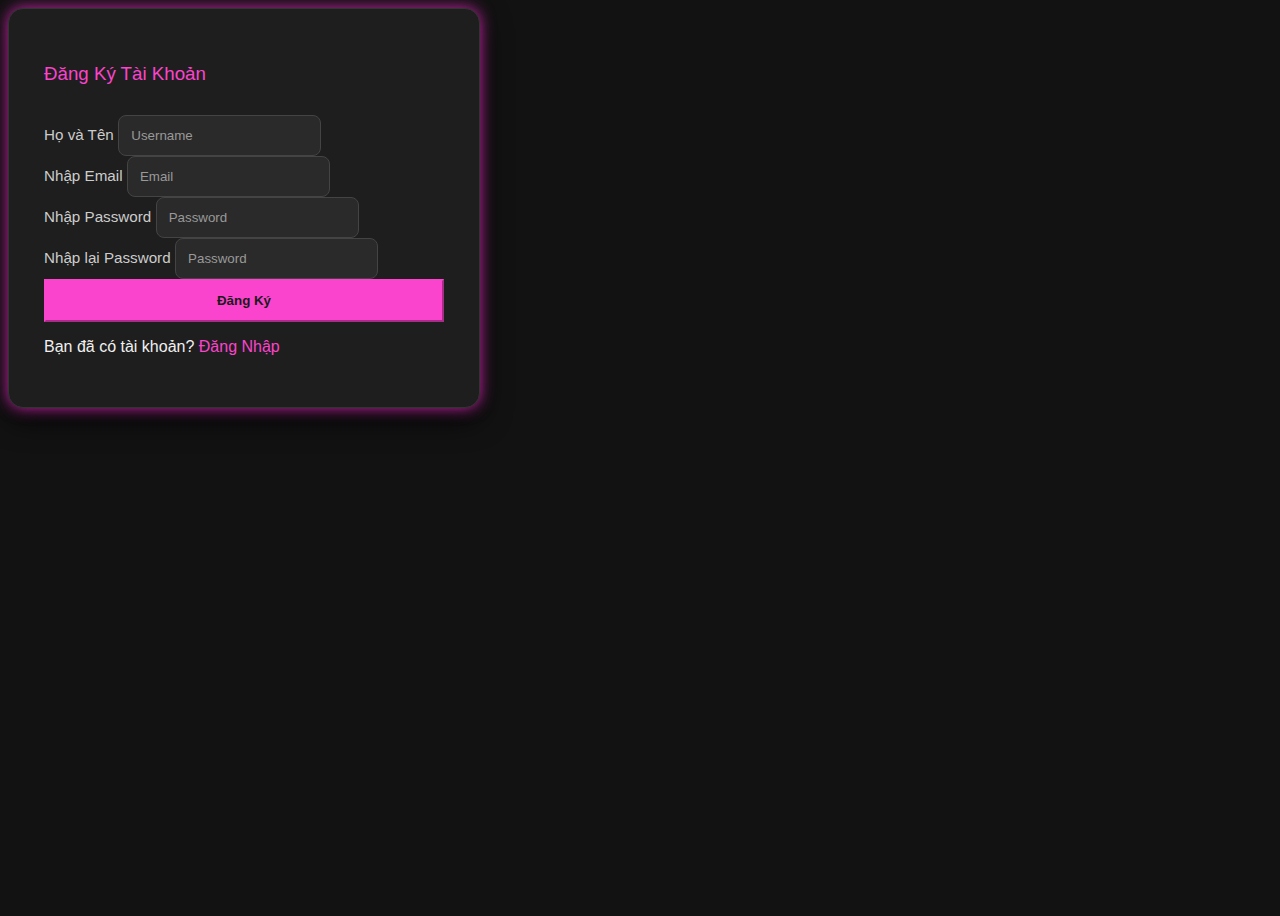
<file: login/register.html>
<!DOCTYPE html>
<html lang="en">
<head>
    <meta charset="UTF-8">
    <meta name="viewport" content="width=device-width, initial-scale=1.0">
    <title>Đăng Kí</title>
    <link href="https://cdn.jsdelivr.net/npm/bootstrap@5.0.2/dist/css/bootstrap.min.css" rel="stylesheet" integrity="sha384-EVSTQN3/azprG1Anm3QDgpJLIm9Nao0Yz1ztcQTwFspd3yD65VohhpuuCOmLASjC" crossorigin="anonymous">
    <link rel="stylesheet" href="register.css">
</head>
<body>
    <div style="height: 100vh;" class="container d-flex justify-content-center align-items-center">
        <form id="form-register"  style="width: 400px;">
            <h3 class="text-center">Đăng Ký Tài Khoản</h3>
            <div class="mb-3">
                <label for="Name" class="form-label">Họ và Tên</label>
                <input type="text" 
                class="form-control" 
                id="name" 
                placeholder="Username">
                <div id="nameError" style="color: brown; display: none;">
                    Tên không được để trống!
                </div>
            </div>

            <div class="mb-3">
                <label for="email" class="form-label">Nhập Email</label>
                <input type="text" 
                class="form-control" 
                id="email" 
                placeholder="Email">
                <div id="emailError" style="color: brown; display: none;">
                    Email không được để trống!
                </div>
            </div>

            <div class="mb-3">
                <label for="password" class="form-label">Nhập Password</label>
                <input type="password" 
                class="form-control" 
                id="password" 
                placeholder="Password">
                <div id="passwordError" style="color: brown; display: none;">
                    Mật khẩu không được để trống!
                </div>
            </div>

            <div class="mb-3">
                <label for="password" class="form-label">Nhập lại Password</label>
                <input type="password" 
                class="form-control" 
                id="repassword" 
                placeholder="Password">
                <div id="repasswordError" style="color: brown; display: none;">
                    
                </div>
            </div>
            <div>
                <button type="submit" style="width: 100%;" class="btn btn-outline-primary" >Đăng Ký</button>
            </div>
            <p class="text-center mt-3">
                Bạn đã có tài khoản? <a href="login.html">Đăng Nhập</a>
            </p>
        </form>
    </div>
    <script src="register.js"></script>
</body>
</html>
</file>
<file: login/index.css>
/* --- 1. CÀI ĐẶT CHUNG & BIẾN (QUAN TRỌNG) --- */
:root {
    --primary-color: #ff00cc; 
    --bg-color: #000;         
    --text-color: #fff;       
    --text-gray: #e0e0e0;     
    --dark-overlay: rgba(0, 0, 0, 0.6);
}

* {
    margin: 0;
    padding: 0;
    box-sizing: border-box;
    font-family: 'Roboto', sans-serif;
}

body {
    background-color: var(--bg-color);
    color: var(--text-color);
}

/* Class dùng chung */
.container {
    width: 90%;
    max-width: 1200px;
    margin: 0 auto;
}

.highlight { color: var(--primary-color); }
.highlight-text { color: var(--primary-color); }

/* --- 2. NAVBAR --- */
.navbar {
    background-color: #050505;
    padding: 10px 0;
    border-bottom: 1px solid #333;
}

.navbar .container {
    width: 100%;
    max-width: 100%;
    padding: 0 40px;
}

.nav-content {
    display: flex;
    justify-content: space-between;
    align-items: center;
}

.logo {
    display: flex;
    align-items: center;
    gap: 15px;
    font-size: 1.2rem;
    font-weight: 900;
    color: var(--primary-color);
    text-transform: uppercase;
    letter-spacing: 1px;
}

.logo img {
    height: 50px;
    width: auto;
    object-fit: contain;
}

/* Buttons */
.btn {
    text-decoration: none;
    padding: 8px 20px;
    border-radius: 20px;
    font-weight: 500;
    font-size: 0.9rem;
    transition: 0.3s;
    display: inline-block;
}

.btn-secondary {
    background-color: #1f1f1f;
    color: var(--primary-color);
    border: 1px solid #333;
    margin-left: 10px;
}

.btn-secondary:hover {
    background-color: #333;
    color: #fff;
}

.btn-gradient {
    background: linear-gradient(90deg, var(--primary-color) 0%, #3333ff 100%);
    color: white;
    padding: 12px 35px;
    border-radius: 5px;
    font-size: 1.1rem;
    font-weight: bold;
    box-shadow: 0 0 15px rgba(255, 0, 204, 0.4);
}

.btn-gradient:hover {
    transform: translateY(-2px);
    box-shadow: 0 0 25px rgba(51, 51, 255, 0.6);
}

/* --- 3. HERO SECTION --- */
.hero-section {
    position: relative;
    width: 100%;
    height: 600px;
    background-size: cover;
    background-position: center;
    background-repeat: no-repeat;
    display: flex;
    align-items: center;
}

.overlay {
    position: absolute;
    top: 0; left: 0; width: 100%; height: 100%;
    background: linear-gradient(90deg, rgba(0,0,0,0.8) 0%, rgba(20,0,50,0.6) 50%, rgba(0,0,0,0.4) 100%);
    z-index: 1;
}

.hero-content {
    position: relative;
    z-index: 2;
    max-width: 700px;
    margin-left: 10%;
}

.hero-title {
    font-size: 3.5rem;
    font-weight: 900;
    line-height: 1.2;
    margin-bottom: 20px;
    color: var(--primary-color);
    text-shadow: 0 0 20px rgba(255, 0, 204, 0.5);
}

.hero-desc {
    font-size: 1.1rem;
    color: var(--text-gray);
    margin-bottom: 30px;
    line-height: 1.6;
    max-width: 600px;
}

/* --- 4. FEATURES (TÍNH NĂNG) --- */
.features {
    padding: 80px 0;
}

.section-header {
    text-align: center;
    margin-bottom: 60px;
}

.section-header h2 {
    color: var(--primary-color);
    font-size: 2.5rem;
    font-weight: bold;
    margin-bottom: 20px;
    line-height: 1.3;
}

.section-header p {
    color: #ccc;
    font-size: 1rem;
    max-width: 700px;
    margin: 0 auto;
    line-height: 1.6;
}

.feature-grid {
    display: grid;
    grid-template-columns: repeat(auto-fit, minmax(300px, 1fr));
    gap: 30px;
}

.card {
    background-color: #fff;
    color: #000;
    padding: 50px 30px;
    border-radius: 20px;
    text-align: left;
    transition: transform 0.3s ease;
}

.card:hover { 
    transform: translateY(-10px); 
}

.card h3 {
    font-size: 1.5rem;
    font-weight: bold;
    margin-bottom: 15px;
}

.card p {
    font-size: 0.95rem;
    color: #333;
    line-height: 1.5;
    margin-bottom: 25px;
    height: 90px;
    overflow: hidden;
}

.card a {
    text-decoration: underline;
    color: #000;
    font-weight: bold;
    font-size: 0.9rem;
}

.card a:hover {
    color: var(--primary-color);
    text-decoration: none;
}

/* --- 5. STATS (THỐNG KÊ) --- */
.stats { 
    padding: 80px 0; text-align: center; 
}

.stats-grid {
    display: flex;
    justify-content: space-around;
    align-items: center;
    flex-wrap: wrap;
    gap: 40px;
}

.stat-item h2 {
    font-size: 4rem;
    font-weight: 900;
    color: var(--primary-color);
    margin-bottom: 10px;
    line-height: 1;
}

.stat-item p {
    color: var(--primary-color);
    font-size: 1.1rem;
    font-weight: 500;
}

/* --- 6. PRICING (BẢNG GIÁ) --- */
.pricing {
    position: relative;
    padding: 80px 0;
    background-size: cover;
    background-position: center;
    background-attachment: fixed;
}

.overlay-dark {
    position: absolute;
    top: 0; left: 0; width: 100%; height: 100%;
    background-color: var(--dark-overlay);
    z-index: 1;
}

.relative-content { 
    position: relative; z-index: 2; 
}

.pricing-title {
    text-align: center;
    font-size: 2.5rem;
    font-weight: bold;
    margin-bottom: 50px;
}

.pricing-grid {
    display: grid;
    grid-template-columns: repeat(auto-fit, minmax(220px, 1fr));
    gap: 20px;
}

.price-card {
    background: #fff;
    color: #000;
    padding: 30px 20px;
    border-radius: 10px;
    text-align: center;
    box-shadow: 0 5px 15px rgba(0,0,0,0.2);
    transition: transform 0.3s ease;
}

.price-card:hover { 
    transform: translateY(-5px); 
}

.price-card .icon {
    font-size: 2.5rem;
    margin-bottom: 15px;
}

.price-card h3 {
    font-size: 1.1rem;
    font-weight: bold;
    margin-bottom: 10px;
}

.price-card p {
    font-size: 0.9rem;
    color: #555;
    margin-bottom: 20px;
    min-height: 40px;
}

.price-card .price {
    font-size: 1.5rem;
    font-weight: bold;
}

/* --- 7. GALLERY (THƯ VIỆN ẢNH) --- */
.gallery { padding: 60px 0; }

.gallery-grid {
    display: grid;
    grid-template-columns: repeat(4, 1fr);
    gap: 20px;
}

.gallery-item {
    overflow: hidden;
    border-radius: 15px;
    height: 250px;
    border: 1px solid #333;
}

.gallery-item img {
    width: 100%;
    height: 100%;
    object-fit: cover;
    transition: transform 0.5s ease;
}

.gallery-item:hover img {
    transform: scale(1.1);
    filter: brightness(1.2);
}

/* --- 8. TESTIMONIALS (KHÁCH HÀNG) --- */
.testimonials {
    padding: 100px 0;
    border-top: 1px solid #222;
}

.testimonials-layout {
    display: grid;
    grid-template-columns: 1fr 2fr;
    gap: 50px;
    align-items: start;
}

.testi-header {
    padding-top: 120px; 
}

.testi-header h2 {
    font-size: 3.5rem;
    line-height: 1.2;
    color: var(--primary-color);
    text-transform: uppercase;
    font-weight: 900;
}

.testi-grid {
    display: grid;
    grid-template-columns: 1fr 1fr;
    gap: 20px;
}

.testi-card {
    background: #fff;
    padding: 30px;
    border-radius: 15px;
    box-shadow: 0 5px 15px rgba(255, 0, 204, 0.1);
    height: 100%;
    display: flex;
    flex-direction: column;
}

.testi-card i {
    font-size: 2rem;
    color: var(--primary-color);
    margin-bottom: 15px;
    display: block;
}

.testi-card p {
    font-size: 0.95rem;
    line-height: 1.6;
    margin-bottom: 20px;
    color: #333;
    text-align: justify;
    text-align-last: left;
}

.testi-card h4 {
    font-size: 1rem;
    font-weight: bold;
    color: #000;
    text-align: right; 
    margin-top: auto;
}

.testi-card h4 span {
    font-size: 0.85rem;
    color: #666;
    font-weight: normal;
}

/* --- 9. FOOTER --- */
.footer-section {
    padding-top: 60px;
    border-top: 2px solid var(--primary-color);
}

.footer-grid {
    display: grid;
    grid-template-columns: 2fr 1fr 1fr 1fr;
    gap: 30px;
    padding-bottom: 40px;
}

.footer-logo {
    display: flex;
    align-items: center;
    gap: 15px;
    color: var(--primary-color);
    font-size: 1.4rem;
    font-weight: 900;
    text-transform: uppercase; 
    margin-bottom: 20px;
}
.footer-logo img {
    height: 40px;        
    width: auto;         
    max-width: 100%;     
    object-fit: contain; 
    margin-right: 10px;  
    vertical-align: middle; 
}

.footer-desc, .footer-contact li, .footer-links li, .footer-links a {
    color: var(--text-gray);
    margin-bottom: 12px;
    line-height: 1.6;
}

.footer-links a:hover { 
    color: var(--primary-color); 
}
.footer-col h3 {
    color: var(--primary-color);
    font-size: 1.2rem;
    font-weight: bold;
    text-transform: uppercase;
    margin-bottom: 25px;
}

.footer-contact li, .footer-links li {
    list-style: disc inside; 
}
.footer-links a { 
    text-decoration: none; 
    transition: color 0.3s; 
}

.footer-bottom {
    background-color: #000;
    border-top: 1px solid #333;
    padding: 20px 0;
}

.bottom-content {
    display: flex;
    justify-content: space-between;
    align-items: center;
    font-size: 0.9rem;
    color: #ccc;
}

.policy-links a {
    color: #ccc;
    text-decoration: none;
    margin: 0 5px;
}
.policy-links a:hover { color: #fff; }

/* --- 10. RESPONSIVE (Tất cả thiết bị Mobile gom vào đây) --- */
@media (max-width: 1024px) {
    .gallery-grid { 
        grid-template-columns: repeat(2, 1fr); 
    }
}

@media (max-width: 900px) {
    .testimonials-layout {
        grid-template-columns: 1fr;
        text-align: center;
    }
    .testi-header h2 { 
        margin-bottom: 40px; 
    }
    .testi-header h2 br { 
        display: none; 
    }
    .testi-grid {
        grid-template-columns: 1fr;
        text-align: left;
    }
    .footer-grid { grid-template-columns: 1fr; }
    .bottom-content {
        flex-direction: column;
        gap: 10px;
        text-align: center;
    }
}

@media (max-width: 768px) {
    .hero-title { 
        font-size: 2.2rem; 
    }
    .nav-content { 
        flex-direction: column; 
        gap: 15px; 
    }
    .hero-section { 
        height: auto; 
        padding: 60px 0; 
    }
    .logo { 
        flex-direction: column; 
        gap: 5px; font-size: 1rem; 
    }
    .testimonials{
        overflow-x: scroll;
    }
    .section-header h2 { 
        font-size: 1.8rem; 
    }
    .card { 
        padding: 30px 20px; 
    }
    .card p { 
        height: auto; 
    }
    .stats-grid { 
        flex-direction: column; 
    }
    .stat-item h2 { 
        font-size: 3rem; 
    }
}

@media (max-width: 600px) {
    .gallery-grid { 
        grid-template-columns: 1fr; 
    }
    .gallery-item { 
        height: 220px; 
    }
}
</file>
<file: css/main.css>
/* --- Thiết lập box-sizing chung (tránh vỡ layout) --- */
* {
    box-sizing: border-box;
}

/* --- Thiết lập chung --- */
body {
    max-width: 1600px;
    font-family: Arial, sans-serif;
    margin: 0;
    padding: 0;
    background-color: #2c2c2c;
    background-size: cover;
    background-repeat: no-repeat;
    background-position: center center;
    color: #ffffff;
}
/* Scrollbar tổng */
::-webkit-scrollbar {
    width: 10px;
}
::-webkit-scrollbar-track {
    background: #111;
    border-radius: 10px;
    box-shadow: inset 0 0 5px #000;
}

::-webkit-scrollbar-thumb {
    background: linear-gradient(180deg, #ff00cc, #3333ff);
    border-radius: 10px;
    box-shadow: 0 0 10px #ff00cc, 0 0 10px #3333ff;
    transition: 0.3s ease;
}

::-webkit-scrollbar-thumb:hover {
    background: linear-gradient(180deg, #ff33dd, #6666ff);
    box-shadow: 0 0 15px #ff33dd, 0 0 15px #6666ff;
}

.main-header {
    position: fixed;
    top: 0;
    left: 0;
    width: 100%; 
    height: 80px;
    background-color: rgba(26, 26, 26, 0.95);
    padding: 15px 20px 10px 10px;
    display: flex;
    justify-content: space-between;
    align-items: center;
    border-bottom: 2px solid #fb44cd;
}

.logo{
    display: flex;
    align-items: center;

}

.logo img{
    width: 50px;
    height: 50px;
    margin-right: 20px;

}
.main-header .logo b {
    font-family: 'Arial Black', sans-serif;
    font-size: 30px;
    color: #fb44cd;
    font-weight: 900;
}
.account {
    width: 400px;
    display: flex;
    align-items: center;

}
.main-header .account a {
    font-weight:bold;
    color: #fb44cd;
    text-decoration: none;
    padding: 8px 15px;
    margin-right: 50px;
    background-color: #333333;
    border-radius: 4px;
    transition: background-color 0.3s;
}

.main-header .account a:hover {
    background-color: #fb44cd;
    color: #444;
}

.main-container {
    margin-top: 80px;
    display: flex;
    min-height:100vh;
    background-color: #121212;
    border-bottom: 3px solid #fb44cd;
}

.main-menu {
    width: 15%;
    background-color:  rgba(26, 26, 26, 0.95);
    padding-top: 30px;
    padding-right:10px;
    padding-left: 10px;
    box-shadow: 2px 0 5px rgba(0, 0, 0, 0.5);
}

.main-menu ul {
    list-style: none;
    padding: 20px 4px 60px 4px;
    margin: 0;
    border-radius: 10px;
    box-shadow: #000 0px 0px 10px;
}
.main-menu li {
    margin-bottom: 10px;

}
.main-menu li a {
    display: block;
    padding: 15px 20px;
    text-decoration: none;
    color: #ffffff;
    font-size: 18px;
    font-weight: bold;
    background-color: #2c2c2c;
    margin-bottom: 5px;
    border-left: 5px solid transparent;
    transition: background-color 0.3s, border-left-color 0.3s;
    border-radius: 5px;
}

.main-menu li a:hover {
    background-color: #383838;
}


.main-menu li a.active {
    background-color: #fb44cd;
    border-left-color: #ffffff;
    color: #444;
    font-weight: bold;
}
/* --- Nội dung Chính --- */
.main-content {
    width: auto; 
    flex-grow: 1;
    padding: 20px;
    background-color: rgba(0, 0, 0, 0.6);
    color: #ffffff;
}

/* ====================== */
/* ====== RESPONSIVE ==== */
/* ====================== */

@media (max-width: 992px) {

    .main-header {
        width: 100%;
        height: 55px;
        padding: 10px 15px;
    }

    .logo img {
        width: 40px;
        height: 40px;
        margin-right: 12px;
    }

    .main-header .logo b {
        font-size: 24px;
    }

    .account {
        width: auto;
    }

    .main-header .account a {
        font-size: 14px;
        padding: 6px 12px;
        margin-right: 10px;
    }

    .main-menu {
        width: 25%;
    }

    .main-menu li a {
        font-size: 16px;
        padding: 12px 16px;
    }
}

/* ====== MOBILE ====== */
@media (max-width: 768px) {
    .main-header {
        width: 100%;
        height: 50px;
        padding: 8px 12px;
    }

    .logo img {
        width: 32px;
        height: 32px;
        margin-right: 10px;
    }

    .main-header .logo b {
        font-size: 20px;
    }

    .main-header .account a {
        font-size: 12px;
        padding: 5px 10px;
        margin-right: 5px;
    }

    .main-container {
        flex-direction: column;
        margin-top: 70px;
    }

    /* ----- MENU MOBILE NGANG ----- */
    .main-menu {
        width: 100%;
        display: flex;
        overflow-x: auto;
        overflow-y: hidden;
        padding: 10px 0; 
        box-shadow: none;
        white-space: nowrap;
        border-bottom: 1px solid #fb44cd; 
    }

    .main-menu::-webkit-scrollbar {
        display: none;
    }

    .main-menu ul {
        display: flex;
        flex-direction: row;
        gap: 10px;
        width: max-content;
        padding: 0 10px; 
        list-style: none;
        box-shadow: none;
    }

    .main-menu li {
        margin: 0;
        flex-shrink: 0;
    }

    .main-menu li a {
        display: inline-block;
        font-size: 14px;
        padding: 10px 14px; 
        margin: 0;
        border-left: none;
        border-radius: 6px;
        white-space: nowrap;
        background-color: #2c2c2c;
    }

    .main-menu li a.active {
        background-color: #fb44cd;
        color: #444;
        border-left: none;
    }

    .main-content {
        width: 100%; 
        padding: 15px;
}

/* ====== MOBILE NHỎ ====== */
@media (max-width: 480px) {

    .main-header {
        height: 45px;
        padding: 6px 10px;
    }

    .logo img {
        width: 28px;
        height: 28px;
    }

    .main-header .logo b {
        font-size: 18px;
    }

    .main-header .account a {
        font-size: 11px;
        padding: 4px 8px;
    }

    .main-menu li a {
        font-size: 12px;
        padding: 10px 14px;
    }
}
}
</file>
<file: css/ban-choi.css>
/* ==========================================================================
   1. CẤU HÌNH MÀU SẮC CHUNG (THEME)
   Sửa màu ở đây sẽ tự động đổi màu toàn bộ trang
   ========================================================================== */
:root {
    --bg-dark: #2a2d33;       /* Nền các ô/khung */
    --bg-input: #1e1f23;      /* Nền ô nhập liệu */
    --border: #3c3f47;        /* Viền mờ */
    --text-main: #ffffff;     /* Chữ trắng */
    --text-sub: #b0b3b8;      /* Chữ xám mờ */
    
    --color-highlight: #00ffd0; /* Màu nhấn (Xanh lơ sáng) */
    --color-success:#00ffd0d1;   /* Màu thành công (Xanh lá) */
    --color-danger: #ff4242;    /* Màu báo động/xóa (Đỏ) */
}

/* ==========================================================================
   2. BỐ CỤC CHÍNH (LAYOUT & TABS)
   ========================================================================== */
.content-wrapper {
    flex-grow: 1;
    display: flex;
    gap: 20px;
}

.main-area {
    flex-grow: 1;
    max-width: calc(100% - 300px); /* Chừa chỗ cho hóa đơn bên phải */
}

/* --- TABS (Thanh chuyển đổi Danh sách bàn / Lịch hẹn) --- */
.tabs {
    display: flex;
    border-bottom: 2px solid var(--border);
    margin-bottom: 20px;
}

.tab {
    text-decoration: none;
    color: var(--text-sub);
    padding: 10px 20px;
    font-weight: bold;
    transition: 0.2s;
    border-bottom: 2px solid transparent;
    margin-bottom: -2px;
}

.tab.active {
    color: 00c8ff; /* Màu xanh dương nhạt cho tab đang chọn */
    border-bottom-color: #00c8ff;
    color: white;
}

.tab:hover { color: white; }

.tab-content { display: none; }
.tab-content.active { display: block; animation: fadeIn 0.3s; }

@keyframes fadeIn { from { opacity: 0; } to { opacity: 1; } }


/* ==========================================================================
   3. KHU VỰC BÀN CHƠI (TABLE GRID)
   ========================================================================== */
.table-group-title {
    font-size: 35px;
    color: var(--color-highlight);
    margin: 15px 0 20px 0;
    text-transform: uppercase;
    text-align: center;
}

.table-container {
    display: grid;
    grid-template-columns: repeat(3, 1fr); /* 3 bàn 1 hàng */
    gap: 20px;
    padding-bottom: 30px;
}

/* --- Ô BÀN CHƠI (ITEM) --- */
.table-box {
    background: var(--bg-dark);
    border: 2px solid var(--border);
    border-radius: 8px;
    padding: 15px 10px;
    text-align: center;
    transition: transform 0.2s, box-shadow 0.2s;
    
}

.table-box:hover {
    transform: translateY(-3px);
    box-shadow: 0 5px 15px rgba(0,0,0,0.5);
}

/* Trạng thái bàn */
.table-box.trong    { border-color: var(--color-success); }
.table-box.trong .timer { color: var(--text-sub); }

.table-box.dangchoi { 
    border-color: #ff4242; 
    box-shadow: 0 0 10px rgba(0, 255, 208, 0.3);
}

.table-header {
    display: flex;
    justify-content: space-between;
    align-items: center;
    margin-bottom: 5px;
}

.table-header h3 {
    margin: 0;
    font-size: 18px;
    color: var(--color-highlight);
}

.table-info {
    font-size: 12px;
    color: var(--text-sub);
    margin-bottom: 10px;
}

.timer {
    font-size: 28px;
    font-weight: bold;
    color: var(--color-highlight);
    margin: 10px 0;
    padding-bottom: 10px;
    border-bottom: 1px solid var(--border);
}

/* Nút thêm bàn (+) */
.add-box {
    background: var(--bg-dark);
    border: 2px dashed #555;
    border-radius: 8px;
    color: #555;
    font-size: 40px;
    display: flex;
    justify-content: center;
    align-items: center;
    cursor: pointer;
    min-height: 200px; /* Chiều cao tương đương bàn */
}
.add-box:hover {
    border-color: #00c8ff;
    color: #00c8ff;
    background: var(--border);
}


/* ==========================================================================
   4. HỆ THỐNG NÚT BẤM (BUTTONS)
   ========================================================================== */
.btn {
    width: 100%;
    padding: 8px;
    border: none;
    border-radius: 4px;
    font-weight: bold;
    cursor: pointer;
    margin-top: 5px;
    transition: 0.2s;
    color: rgb(255, 255, 255);
}

.btn-mo   { background: var(--color-success); }
.btn-mo:hover { background: #00d85a; }

.btn-tinh { background: var(--color-danger); }
.btn-tinh:hover { background: #ff5f5f; }

/* Nút xóa nhỏ (X) */
.btn-xoa {
    background: none;
    border: none;
    color: #555;
    font-size: 14px;
    cursor: pointer;
}
.btn-xoa:hover { color: var(--color-danger); }

/* Nút Nhận bàn (Mới) */
.btn-receive-booking {
    width: 100%;
    margin-top: 10px;
    padding: 8px;
    background: linear-gradient(to right, #00b34a, #009e41);
    border: none;
    border-radius: 4px;
    color: white;
    font-weight: bold;
    text-transform: uppercase;
    font-size: 12px;
    cursor: pointer;
}
.btn-receive-booking:hover { box-shadow: 0 0 8px #00b34a; }


/* ==========================================================================
   5. KHUNG HÓA ĐƠN (SIDEBAR PHẢI)
   ========================================================================== */
.bill-box {
    width: 280px;
    background: var(--bg-dark);
    padding: 25px;
    border: 1px solid var(--border);
    border-radius: 8px;
    color: white;
    flex-shrink: 0;
    align-self: flex-start;
}

.bill-box h3 {
    border-bottom: 1px solid var(--border);
    padding-bottom: 10px;
    margin-bottom: 15px;
}

.bill-info p {
    display: flex;
    justify-content: space-between;
    margin: 8px 0;
    color: var(--text-sub);
}
.bill-info span { color: white; font-weight: bold; }

/* Danh sách món ăn trong bill */
.bill-services {
    margin-top: 15px;
    background: #222;
    padding: 10px;
    border-radius: 5px;
}
#billListItems {
    font-size: 0.9em;
    min-height: 20px;
    padding-left: 5px;
}

/* Tổng tiền */
#billTotal {
    display: block;
    font-size: 1.8em;
    font-weight: bold;
    color: white;
    margin-top: 5px;
}

#btn-payment-confirm:hover { background-color: #218838 !important; }


/* ==========================================================================
   6. LỊCH ĐẶT BÀN (BOOKING LIST)
   ========================================================================== */
.booking-list {
    display: grid;
    grid-template-columns: repeat(3, 1fr);
    gap: 20px;
}

.booking-item {
    background: var(--bg-dark);
    border: 2px solid var(--color-highlight);
    border-radius: 8px;
    padding: 15px;
    position: relative;
}

.booking-header {
    display: flex;
    justify-content: space-between;
    border-bottom: 1px solid var(--border);
    padding-bottom: 8px;
    margin-bottom: 10px;
}

.booking-table-name { color: var(--color-highlight); font-weight: bold; }
.booking-status     { background: var(--color-highlight); color: #222; padding: 2px 6px; border-radius: 4px; font-size: 11px; font-weight: bold;}

.booking-note {
    background: var(--border);
    padding: 8px;
    border-radius: 4px;
    border-left: 3px solid var(--color-highlight);
    margin-top: 10px;
    font-size: 13px;
    font-style: italic;
}

.add-new-booking {
    border: 2px dashed var(--color-success);
    color: var(--color-success);
    display: flex;
    justify-content: center;
    align-items: center;
    font-size: 16px;
    cursor: pointer;
    min-height: 100px;
}
.add-new-booking:hover {
    background: var(--border);
    color: white; border-color: white;
}

.btn-del-booking {
    position: absolute; top: 5px; right: 5px;
    color: #888; background: none; border: none; font-size: 20px; cursor: pointer;
}
.btn-del-booking:hover { color: var(--color-danger); }


/* ==========================================================================
   7. MODAL (POPUP FORM)
   ========================================================================== */
.modal {
    position: fixed; top: 0; left: 0;
    width: 100%; height: 100%;
    background-color: rgba(0,0,0,0.7);
    display: flex; justify-content: center; align-items: center;
    z-index: 1000;
}

.modal-content {
    background-color: var(--bg-dark);
    width: 400px;
    padding: 30px;
    border-radius: 10px;
    box-shadow: 0 5px 20px rgba(0, 200, 255, 0.3);
    color: white;
    position: relative;
    border: 2px solid var(--primary-color);
    border-style: solid; /* Phải có kiểu thì viền mới hiển thị */
    border-width: 1px;
    border-color: var(--primary-color); /* Đặt màu viền */
}

.modal-content h3 {
    text-align: center;
    color: var(--color-highlight);
    margin-top: 0;
}

.close-button {
    position: absolute; top: 10px; right: 15px;
    color: #aaa; font-size: 28px; cursor: pointer;
}
.close-button:hover { color: white; }

.form-group { margin-bottom: 15px; }
.form-group label {
    display: block;
    margin-bottom: 5px;
    color: var(--text-sub);
    font-weight: bold;
    font-size: 14px;
}

.modal-content input, 
.modal-content select, 
.modal-content textarea {
    width: 100%;
    padding: 10px;
    border: 1px solid var(--border);
    border-radius: 5px;
    background-color: var(--bg-input);
    color: white;
    box-sizing: border-box; /* Quan trọng để không bị tràn lề */
}

#saveBookingBtn { margin-top: 20px; padding: 12px; font-size: 16px; }
.hidden { display: none !important; }
/* ===================== RESPONSIVE ===================== */

/* MÀN HÌNH DƯỚI 1200PX  */
@media (max-width: 1200px) {
    .table-container {
        grid-template-columns: repeat(2, 1fr);
    }
    .booking-list {
        grid-template-columns: repeat(2, 1fr);
    }
}

/* MÀN HÌNH DƯỚI 900PX */
@media (max-width: 900px) {

    .content-wrapper {
        flex-direction: column;  
        padding: 15px;
    }

    .main-area {
        max-width: 100%;          
        width: 100%;
    }

    .bill-box {
        width: 92%;              
        margin-top: 20px;
    }

    .content-title {
        font-size: 22px;
    }

    .table-group-title {
        font-size: 24px;
    }
}

/* MÀN HÌNH DƯỚI 700PX  */
@media (max-width: 700px) {
    .table-container {
        grid-template-columns: 1fr;
    }

    .booking-list {
        grid-template-columns: 1fr;
    }

    .tab {
        padding: 10px;
        font-size: 14px;
    }

    .modal-content {
        width: 90%;
        padding: 20px;
    }
}

/* MÀN HÌNH DƯỚI 500PX  */
@media (max-width: 500px) {

    .content-wrapper {
        padding: 10px;
        gap: 10px;
    }

    .bill-box {
        padding: 15px;
        font-size: 13px;
    }

    .table-box {
        padding: 12px;
    }

    .timer {
        font-size: 22px;
    }

    .btn {
        font-size: 13px;
        padding: 7px;
    }

    .btn-small {
        font-size: 12px;
    }
}
</file>
<file: css/menu-pham.css>
:root {
    --primary-color: #00d2b4;
    --text-gray: #bbb;
    --border-glow: 0 0 15px rgba(0, 210, 180, 0.4);
}

/* --- HEADER --- */
.header {
    display: flex;
    justify-content: space-between;
    align-items: center;
    margin-bottom: 30px;
    flex-wrap: wrap;
    gap: 10px;
}

.header h1 {
    font-size: 24px;
    text-transform: uppercase;
    font-weight: 700;
    color: var(--primary-color);
    text-shadow: 0 0 10px rgba(0, 210, 180, 0.3);
}

.btn-add {
    background-color: var(--primary-color);
    color: #000;
    border: none;
    padding: 10px 20px;
    border-radius: 5px;
    cursor: pointer;
    font-weight: bold;
    transition: 0.3s;
}

.btn-add:hover {
    box-shadow: 0 0 15px var(--primary-color);
    transform: translateY(-2px);
}

/* --- TABS --- */
.tabs {
    margin-bottom: 20px;
}

.tab-btn {
    background: transparent;
    border: 1px solid #333;
    color: var(--text-gray);
    padding: 10px 25px;
    cursor: pointer;
    font-size: 16px;
    margin-right: 5px;
    transition: 0.3s;
    border-radius: 4px;
}

.tab-btn:hover {
    border-color: var(--primary-color);
    color: white;
}

.tab-btn.active {
    background-color: var(--primary-color);
    color: #000;
    border-color: var(--primary-color);
    font-weight: bold;
    box-shadow: 0 0 10px rgba(0, 210, 180, 0.4);
}

/* --- GRID MENU --- */
.menu-grid {
    display: grid;
    grid-template-columns: repeat(auto-fill, minmax(220px, 1fr));
    gap: 20px;
}

.card {
    background-color: #161616;
    border: 1px solid #333;
    border-radius: 12px;
    overflow: hidden;
    transition: 0.3s;
    display: flex;
    flex-direction: column;
}

.card:hover {
    transform: translateY(-5px);
    border-color: var(--primary-color);
    box-shadow: var(--border-glow);
}

.card-img {
    width: 100%;
    height: 150px;
    object-fit: cover;
    background-color: #222;
}

.card-body {
    padding: 15px;
    text-align: center;
    flex-grow: 1;
    display: flex;
    flex-direction: column;
    justify-content: space-between;
}

.card-title {
    font-size: 18px;
    margin-bottom: 5px;
    font-weight: bold;
    color: #fff;
}

.card-price {
    color: var(--primary-color);
    font-size: 16px;
    margin-bottom: 15px;
    font-weight: 500;
}

.btn-order {
    background: transparent;
    border: 1px solid var(--primary-color);
    color: var(--primary-color);
    padding: 8px;
    width: 50%;
    border-radius: 5px;
    cursor: pointer;
    transition: 0.3s;
    text-transform: uppercase;
    font-size: 13px;
    font-weight: bold;
    margin-top: 10px;
}

.btn-order:hover {
    background: var(--primary-color);
    color: #000;
    box-shadow: 0 0 10px rgba(0, 210, 180, 0.5);
}

/* --- MODAL (POPUP) --- */
.modal {
    display: none;
    position: fixed;
    z-index: 100;
    left: 0;
    top: 0;
    width: 100%;
    height: 100%;
    background-color: rgba(0, 0, 0, 0.85); /* Nền tối hơn */
    justify-content: center;
    align-items: center;
    backdrop-filter: blur(3px);
}

.modal-content {
    background-color: #1a1a1a;
    padding: 30px;
    border-radius: 10px;
    border: 1px solid var(--primary-color);
    width: 90%;
    max-width: 400px;
    color: white;
    position: relative;
    box-shadow: 0 0 30px rgba(0, 210, 180, 0.2);
}

.modal-header {
    margin-bottom: 25px;
    font-size: 22px;
    font-weight: bold;
    text-align: center;
    color: var(--primary-color);
    text-transform: uppercase;
}

.form-group {
    margin-bottom: 15px;
}

.form-group label {
    display: block;
    margin-bottom: 8px;
    color: #ccc;
    font-size: 14px;
}

.form-group input {
    width: 94%;
    padding: 12px;
    border-radius: 5px;
    border: 1px solid #444;
    background: #252525;
    color: white;
    outline: none;
    font-size: 15px;
    transition: 0.3s;
}
.form-group select{
    width: 100%;
    padding: 12px;
    border-radius: 5px;
    border: 1px solid #444;
    background: #252525;
    color: white;
    outline: none;
    font-size: 15px;
    transition: 0.3s;
}

.form-group input:focus {
    border-color: var(--primary-color);
    background: #303030;
}

.btn-submit {
    width: 100%;
    padding: 12px;
    background-color: var(--primary-color);
    color: #000;
    border: none;
    border-radius: 5px;
    font-weight: bold;
    cursor: pointer;
    margin-top: 15px;
    font-size: 16px;
    transition: 0.2s;
}

.btn-submit:hover {
    opacity: 0.9;
    transform: scale(1.02);
}

.close {
    position: absolute;
    top: 10px;
    right: 15px;
    color: #777;
    font-size: 28px;
    font-weight: bold;
    cursor: pointer;
    transition: 0.2s;
}

.close:hover { color: var(--primary-color); }

/* --- NOTIFICATION TOAST (CENTER) --- */
#toast {
    visibility: hidden; /* Mặc định ẩn */
    opacity: 0;
    
    position: fixed;
    z-index: 200; /* Cao hơn modal */
    top: 50%;
    left: 50%;
    transform: translate(-50%, -50%); /* Căn giữa hoàn toàn */
    
    background-color: rgba(0, 210, 180, 0.95);
    color: #000;
    text-align: center;
    border-radius: 8px;
    padding: 20px 40px;
    min-width: 300px;
    
    font-weight: bold;
    font-size: 18px;
    box-shadow: 0 0 50px rgba(0, 210, 180, 0.6);
    border: 2px solid #fff;
    
    transition: opacity 0.3s ease-in-out, visibility 0.3s;
}

#toast.show {
    visibility: visible;
    opacity: 1;
    animation: popIn 0.3s ease-out;
}

@keyframes popIn {
    0% { transform: translate(-50%, -50%) scale(0.5); opacity: 0; }
    80% { transform: translate(-50%, -50%) scale(1.1); opacity: 1; }
    100% { transform: translate(-50%, -50%) scale(1); }
}

.empty-msg {
    grid-column: 1 / -1;
    text-align: center;
    padding: 50px;
    color: #555;
    font-style: italic;
    border: 2px dashed #333;
    border-radius: 10px;
}

.btn-delete {
    background: transparent;
    border: 1px solid #d20042;
    color: #d20042;
    padding: 8px;
    width: 50%;
    border-radius: 5px;
    cursor: pointer;
    transition: 0.3s;
    text-transform: uppercase;
    font-size: 13px;
    font-weight: bold;
    margin-top: 10px;
}

.btn-delete:hover {
    box-shadow: 0 0 15px var(--primary-color);
    transform: translateY(-2px);
}
</file>
<file: css/nhan-vien.css>
.capnhat-nhanvien {
    display: flex;
    margin-bottom: 30px;
}
.left {
    width: 20%;
    padding: 20px;
    color: #ffff;
    border-right: 3px solid black;
    box-shadow: 2px 0 10px rgba(0, 0, 0, 0.6);
    border-style: solid; 
    border-width: 1px;
    border-color: #00ffd0; 
    border-radius: 15px;
}

.left h2 {
    color: #00ffd0;
    font-size: 18px;
    margin-bottom: 20px;
}

input[type="text"] {
    width: 97%;
    padding: 12px 20px;
    border-radius: 5px; 
    border: 1px solid #444;
    background: #444; 
    color: var(--color-text-light);
    font-size: 16px;
}

input[type="text"]::placeholder {
    color: #bdc3c7;
}

.nv-option{
    margin-top: 15px;
    padding: 12px 20px;
    border: 2px solid #444;
    border-radius: 4px;
}
.left h3 {
    background: #444; 
    padding: 10px 15px;
    border-radius: 5px;
    margin-top: 10px;
    color: #ffff; 
    border-left: 5px solid black; 
}

.left h3:hover {
    border: 2px solid #fff;
    color: #00ffd0;
    cursor: pointer;
}

.left ul {
    list-style: none;
    padding-left: 0;
    margin-top: 5px;
}
.left li {
    color: #ffff;
    padding: 8px 15px;
    border-radius: 3px;
    margin: 6px 0;
    font-weight: 500;
    box-shadow: none;
}

.left li:hover {
    background: #444; 
    color: white;
    transform: none;
    box-shadow: 0 1px 5px rgba(52, 152, 219, 0.5);
}

.left button {
    width: 115px;
    margin-top: 15px;
    padding: 12px;
    border: none;
    border-radius: 5px; 
    color: #fff;
    font-weight: bold;
    font-size: 16px;
}

.left button:first-of-type {
    background: transparent;
    border: 1px solid #0d5e12;
    color: #0d5e12;
    padding: 10px;
    width: 48%;
    border-radius: 5px;
    cursor: pointer;
    transition: 0.3s;
    text-transform: uppercase;
    font-size: 13px;
    font-weight: bold;
    margin-top: 10px;
}
.left button:first-of-type:hover {
    cursor: pointer;
    background: #27ae60;
    transform: translateY(-2px);
    box-shadow: 0 0 15px var(--primary-color);
    
}


#xoaNV, 
.left button:last-child {
    background: transparent;
    border: 1px solid #901515;
    color: #901515;
    padding: 10px;
    width: 48%;
    border-radius: 5px;
    cursor: pointer;
    transition: 0.3s;
    text-transform: uppercase;
    font-size: 13px;
    font-weight: bold;
    margin-top: 10px;
}
#xoaNV:hover,
.left button:last-child:hover {
    cursor: pointer;
    background: #9b3131;
    transform: translateY(-2px);
    box-shadow: 0 0 15px var(--primary-color);
    
}


.right{
    width: 80%;
    padding: 20px;
    border-style: solid; 
    border-width: 1px;
    border-color: #00ffd0; 
    border-radius: 15px;
}
.right h2{
    text-align: center;
    color: #00ffd0;
}

.title {
    text-align: center;
    font-size: 26px;
    background: #444;
    padding: 15px;
    border-radius: 5px;
    margin-bottom: 25px;
    color: #ffff; 
}

.lich { 
    border-radius: 5px;
    box-shadow: 0 5px 15px rgba(0, 0, 0, 0.2);
    overflow-x: auto;
}

.right table {
    width: 100%;
    min-width: 700px;
}

.right th {
    background: #1B1B1B; 
    color:#fff;
    padding: 12px 8px;
    border: 1px solid #fff;
    font-size: 15px;
}

.right th:first-child,
.right th:last-child {
    border-radius: 0;
}

.right td {
    width: 100px;
    color: #ffff; 
    text-align: center;
    border: 1px solid #fff; 
    padding: 12px 8px;
    background: #444; 
}

.right td:hover {
    background: #4a637d; 
}


td.checked {
    color: green; 
    font-weight: bold;
    font-size: 24px;
    background: #4a637d; 
}

td:first-child { 
    font-weight: bold; 
    color: #ffff;
    background: #444; 
}

.right button {
    width: 200px;
    margin: 15px 10px;
    padding: 14px;
    border-radius: 5px;
    color: #ffff;
    font-size: 16px;
    box-shadow: none;
}

.right button:first-of-type {
    background: #121212; 
}
.right button:first-of-type:hover {
    background: black;
    color: #00ffd0;
    cursor: pointer;
    border: 2px solid #00ffd0;
    transform: translateY(-4px);
}

.right button:last-child {
    background: #121212;
}
.right button:last-child:hover {
    background: black;
    color: #00ffd0;
    cursor: pointer;
    border: 2px solid #00ffd0;
    transform: translateY(-4px);
}


@media (max-width: 992px) { 
    .container {
        flex-direction: column; 
    }
    .left {
        flex: 1;
        max-width: 100%;
        border-right: none;
        border-bottom: 3px solid #ffff;
    }
}   


.right td input[type="checkbox"] {
    
    width: 20px;
    height: 20px;
    margin: 0; 
    vertical-align: middle;
    border: 2px solid #fff;
    cursor: pointer;
    accent-color: green;
}


td.checked {
    color: inherit;
    font-size: 14px;
    font-weight: normal;
    background: #444;
}
/* Danh sách nhân viên CSS */
.danhsach {
    background-color: black;
    padding: 20px;
    border-radius: 10px;
    border: 2px solid #00ffd0;
    box-shadow: 0 4px 12px rgba(0, 0, 0, 0.08);
}

.danhsach h2 {
    text-align: center;
    color: #00ffd0;
    margin-bottom: 20px;
    border-bottom: 2px solid #ffff;
    padding-bottom: 10px;
}

.danhsach table {
    width: 100%;
    border-collapse: collapse;
}

.danhsach tbody tr:hover {
    background-color: #8a948d;
}

.danhsach tbody td {
    padding: 10px;
    border: 1px solid #eee;
    color: #fff;
    font-size: 0.9em;
}

.danhsach tbody td:first-child {
    text-align: center;
    width: 10%;
}

/* ---  MODAL THÊM NHÂN VIÊN --- */
.modal-overlay {
    position: fixed;
    top: 0;
    left: 0;
    width: 100%;
    height: 100%;
    background: rgba(0, 0, 0, 0.85); 
    display: none; 
    justify-content: center;
    align-items: center;
    z-index: 2000;
}

.modal-box {
    background: #0f0f0f;
    border: 1px solid #00d2d3; 
    padding: 30px;
    width: 500px; 
    border-radius: 10px;
    box-shadow: 0 0 15px rgba(0, 210, 211, 0.3); 
    position: relative;
    color: white;
}

.modal-box h2 {
    text-align: center;
    color: #00d2d3;
    margin-bottom: 25px;
    font-size: 24px;
    font-weight: bold;
    text-transform: uppercase;
}

.close-btn {
    position: absolute;
    top: 15px;
    right: 20px;
    font-size: 28px;
    cursor: pointer;
    color: #ccc;
    line-height: 20px;
}
.close-btn:hover { color: #fff; }

.input-group { margin-bottom: 20px; }

.input-group label {
    display: block;
    margin-bottom: 8px;
    font-weight: bold;
    color: #e0e0e0;
    font-size: 16px;
}

.input-group input, 
.input-group select {
    width: 100%;
    padding: 12px 1px;
    background: #222;
    border: 1px solid #555;
    color: white;
    border-radius: 5px;
    outline: none;
    font-size: 15px;
}

.input-group input:focus,
.input-group select:focus {
    border-color: #00d2d3;
}

/* NÚT XÁC NHẬN THÊM - CHỈNH CHO GIỐNG ẢNH */
.btn-xacnhan {
    width: 100%;
    padding: 15px;
    background: #00d2d3; 
    border: none;
    font-weight: bold;
    border-radius: 5px;
    cursor: pointer;
    margin-top: 10px;
    font-size: 18px;
    transition: 0.3s;
}

.btn-xacnhan:hover {
    background: #01a3a4;
    box-shadow: 0 0 15px rgba(0, 210, 211, 0.6);
}
/* =========================================================
   RESPONSIVE – MOBILE / TABLET / LAPTOP
   ========================================================= */

/* ===== 1200px: giảm kích thước tổng quan cho laptop ===== */
@media (max-width: 1200px) {
    .capnhat-nhanvien{
        width: 83%;
    }
    .left {
        width: 25%;
    }
    input {
        width: 70%;
    }
    .right {
        width: 75%;
    }

    .right table {
        min-width: 600px;
    }

    .title {
        font-size: 22px;
    }
}

/* ===== 992px: Tablet ngang – chuyển layout 2 khối dọc ===== */
@media (max-width: 992px) {

    .capnhat-nhanvien {
        flex-direction: column;
        gap: 20px;
    }

    .left {
        width: 100%;
        border-right: none;
        border-bottom: 3px solid #fff;
        padding-bottom: 25px;
    }

    .right {
        width: 100%;
    }
}

/* ===== 768px: Tablet dọc – thu nhỏ bảng, nút, text ===== */
@media (max-width: 768px) {
    .title {
        font-size: 20px;
        padding: 12px;
    }

    .left h2 {
        font-size: 18px;
    }

    .left h3 {
        font-size: 15px;
    }

    input[type="text"] {
        font-size: 15px;
        padding: 10px 15px;
    }
    .modal-box{
        width: 80%;
    }
    .nv-option {
        font-size: 14px;
        padding: 10px 15px;
    }

    .right table {
        min-width: 550px;  
    }

    .right th,
    .right td {
        font-size: 14px;
        padding: 10px 5px;
    }

    .right button {
        width: 160px;
        font-size: 15px;
        padding: 12px;
    }
}

/* ===== 600px: Mobile lớn ===== */
@media (max-width: 600px) {
   
    
    .left {
        width: 100%;
        padding: 15px;
    }

    .left button {
        width: 48%;
        font-size: 12px;
        padding: 8px;
    }

    .left li {
        font-size: 14px;
        padding: 6px 10px;
    }

    .title {
        font-size: 18px;
    }

    .right th,
    .right td {
        padding: 8px 4px;
        font-size: 12px;
    }

    .right button {
        width: 100%;
        margin: 8px 0;
    }

    .danhsach td {
        font-size: 13px;
        padding: 8px;
    }
}

/* ===== 480px: Mobile nhỏ (iPhone SE / Android mini) ===== */
@media (max-width: 480px) {

    .left h2 {
        font-size: 16px;
    }

    .left h3 {
        font-size: 14px;
        padding: 8px;
    }

    input[type="text"] {
        font-size: 14px;
        padding: 8px 12px;
    }

    .nv-option {
        padding: 8px 12px;
    }

    .left li {
        font-size: 13px;
    }

    .right table {
        min-width: 450px; /* để không vỡ cột */
    }

    .right th,
    .right td {
        font-size: 11px;
        padding: 6px 3px;
    }

    .right button {
        font-size: 14px;
        padding: 10px;
    }

    .danhsach td {
        font-size: 12px;
    }
}

/* ===== 390px: Mobile siêu nhỏ ===== */
@media (max-width: 390px) {
    .title {
        font-size: 16px;
    }
    .right button {
        font-size: 13px;
    }
    .left button {
        padding: 6px;
        font-size: 11px;
    }
}
</file>
<file: css/thong-ke.css>
.thongke-doanhthu{
    background-color: #1A1A1A;
    padding: 10px;
    border-radius: 8px;
    margin-bottom: 15px;
}
.thongke-doanhthu h2{
    text-align: center;
    color: #00ffd0;
    margin-bottom: 20px;
}
.card-doanhthu{
    display: flex;
    gap: 5vh;
    justify-content: center;
}
.card {
    background: #191919;
    padding: 20px;
    border-radius: 10px;
    border: 3px solid rgba(0, 255, 255, 0.15);
    box-shadow: 0 0 15px rgba(0,255,255,0.55);
    width: 50vh;
    height: 25vh;
    margin-bottom: 15px;
    text-align: center;
}
.card:hover{
    background-color: #121212;
    border: 3px solid #fb44cd;
    box-shadow: 0 0 15px rgba(221, 55, 247, 0.55);
    cursor: pointer;
    color: #fb44cd;
    transform: translateY(-10px);
}
.money {
    font-size: 40px;
    font-weight: bold;
    color: #ffffff;
    margin-top: 10px;
}
.card h3 {
    color: #00ffd0;
    font-size: 20px;
}
.card:hover h3 {
    color: #fb44cd;
    font-size: 20px;
    font-weight: 800;
}
.thongke-giochoi-card{
    width: auto;
    background-color: #1a1a1a;
    padding: 20px;
    border-radius: 8px;
    box-shadow: 0 0 10px rgba(0, 0, 0, 0.5);
    margin-bottom: 30px;
    color: #ffffff;
}
.thongke-giochoi-card h2{
    text-align: center;
    color: #00FCCE; 
    margin-bottom: 20px;
}
.card-banchoi{
    display: flex;
    justify-content: center;
    gap: 5vh;
}
.table-selection-area {
    width: 45vh;
    padding: 15px;
    background-color: #2c2c2c; 
    border-radius: 8px;
    margin-bottom: 20px;
    color: #ffffff;
}
.label-style {
    display: block;
    margin-bottom: 8px;
    font-weight: bold;
    color: #009688; 
}
#select-pool, #select-snooker, #select-libre {
    width: 40vh;
    padding: 10px;
    margin-bottom: 15px;
    border: 1px solid #4a4a4a;
    border-radius: 4px;
    background-color: #1a1a1a;
    color: #ffffff;
    font-size: 16px;
    appearance: none; 
    background-repeat: no-repeat;
    background-position: right 10px top 50%;
    background-size: 10px;
}
.result-display-card {
    width: 40vh;
    padding: 15px;
    border: 1px solid #4a4a4a;
    border-left: 5px solid #009688; 
    border-radius: 6px;
    background-color: #1a1a1a;
    min-height: 50px;
    font-size: 14px;
}
.thongke-menu{
    margin-top: 30px;
    background-color: #1A1A1A;
    padding: 20px;
    border-radius: 8px;
}
.thongke-menu h2{
    color: #00FCCE;
    font-size: 22px;
    margin-bottom: 15px;
    text-align: center;
}
.menu-card {
    display: flex;
    gap: 20px;
    margin-top: 20px;
    flex-wrap: wrap;
}
.monan, .monuoc {
    flex: 1;
    min-width: 300px;
    background-color: #2c2c2c;
    padding: 15px;
    border-radius: 8px;
    box-shadow: 0 4px 8px rgba(0, 0, 0, 0.4);
}
.monan h3, .monuoc h3 {
    color: #ffffff;
    font-size: 18px;
    margin-top: 0;
    margin-bottom: 15px;
    border-bottom: 1px solid #4a4a4a;
    padding-bottom: 5px;
    text-align: center;
}

.monan table, .monuoc table {
    width: 100%;
    border-collapse: collapse;
    color: #cccccc;
    font-size: 14px;
}
.monan th, .monuoc th {
    background-color: #009688;
    color: #ffffff;
    padding: 10px;
    text-align: left;
    text-transform: uppercase;
}
.monan td, .monuoc td {
    padding: 10px;
    border-bottom: 1px solid #3a3a3a;
}
[contenteditable="true"]:focus {
    background-color: #383838;
    outline: 2px solid #009688;
    color: #ffffff;
    border-radius: 4px;
}
.monan tr:hover td, .monuoc tr:hover td {
    background-color: #383838;
}
.save-button {
    display: block;
    width: 300px;
    margin: 20px auto;
    padding: 12px 20px;
    background-color: #009688;
    color: #121212;
    border: none;
    border-radius: 6px;
    font-size: 16px;
    font-weight: bold;
    cursor: pointer;
    transition: background-color 0.3s;
}
.save-button:hover {
    background-color: #00796b;
}
.total-row {
    font-weight: bold;
    font-size: 15px;
    background-color: #383838;
    border-top: 2px solid #009688;
}
.total-row td:first-child {
    text-align: right;
    padding-right: 15px;
    color: #ffffff;
}
.total-row .total-figure {
    background-color: #1a1a1a;
    color: #00FFFF !important;
}
.monan table tbody tr:last-child td, 
.monuoc table tbody tr:last-child td {
    border-bottom: none;
}
.monan tr.total-row:hover td, 
.monuoc tr.total-row:hover td {
    background-color: #383838;
    color: inherit;
}
.add-row-button {
    display: block;
    width: 30%;
    padding: 10px;
    margin-top: 15px;
    background-color: #009688; 
    color: #ffffff;
    border: none;
    border-radius: 4px;
    font-size: 14px;
    cursor: pointer;
    transition: background-color 0.3s;
    font-weight: bold;
    margin-left: auto;
}
.add-row-button:hover {
    background-color: #32ad0d;
}
.delete-button {
    background-color: #f44336;
    color: white;
    border: none;
    padding: 4px 8px;
    border-radius: 4px;
    cursor: pointer;
    font-size: 12px;
    font-weight: bold;
}
.delete-button:hover {
    background-color: #d32f2f;
}
.monan th:nth-child(5), .monuoc th:nth-child(5),
.monan th:nth-child(6), .monuoc th:nth-child(6) {
    text-align: center;
}
.monan td:nth-child(5), .monuoc td:nth-child(5),
.monan td:nth-child(6), .monuoc td:nth-child(6) {
    text-align: center;
}

/* ======================================================== */
/*  MODAL POPUP (STYLE NEON - MỚI) */
/* ======================================================== */
.modal-overlay {
    display: none; 
    position: fixed;
    z-index: 10000;
    left: 0;
    top: 0;
    width: 100%;
    height: 100%;
    background-color: rgba(0, 0, 0, 0.85);
    align-items: center;
    justify-content: center;
    backdrop-filter: blur(3px);
}

.modal-box {
    background-color: #0F1115; 
    width: 400px;
    padding: 30px;
    border-radius: 12px;
    border: 1px solid #00FCCE; 
    box-shadow: 0 0 20px rgba(0, 252, 206, 0.25);
    position: relative;
    color: white;
    animation: zoomIn 0.3s ease;
}

@keyframes zoomIn {
    from { transform: scale(0.8); opacity: 0; }
    to { transform: scale(1); opacity: 1; }
}

.modal-title {
    text-align: center;
    color: #00FCCE;
    margin-top: 0;
    margin-bottom: 25px;
    font-size: 20px;
    font-weight: bold;
    text-transform: uppercase;
    letter-spacing: 1px;
}

.input-group {
    margin-bottom: 20px;
}

.input-group label {
    display: block;
    margin-bottom: 8px;
    font-size: 14px;
    color: #ccc;
}

.input-group input {
    width: 100%;
    padding: 12px;
    background-color: #1e1e1e;
    border: 1px solid #333;
    border-radius: 6px;
    color: #fff;
    font-size: 14px;
    outline: none;
    box-sizing: border-box;
}

.input-group input:focus {
    border-color: #00FCCE;
    box-shadow: 0 0 5px rgba(0, 252, 206, 0.4);
}

.btn-confirm-modal {
    width: 100%;
    padding: 12px;
    background-color: #00FCCE;
    color: #000;
    font-weight: 800;
    border: none;
    border-radius: 6px;
    margin-top: 10px;
    cursor: pointer;
    font-size: 16px;
    text-transform: uppercase;
    transition: 0.3s;
}

.btn-confirm-modal:hover {
    background-color: #00dabb;
    box-shadow: 0 0 15px rgba(0, 252, 206, 0.6);
}

.close-icon {
    position: absolute;
    top: 15px;
    right: 15px;
    font-size: 24px;
    color: #666;
    cursor: pointer;
    line-height: 1;
}
.close-icon:hover { color: #fff; }
/* =========================================================
    RESPONSIVE     
   ========================================================= */

/* --- DƯỚI 1200px: Thu nhỏ card doanh thu + bảng --- */
@media (max-width: 1300px) {
    .container {
        width: 95%;
    }
    .thongke-doanhthu{
        width: 100%;
    }
    .card-doanhthu {
        gap: 3vh;
    }

    .card {
        width: 90%;
        height: 23vh;
    }

    .card-banchoi {
        gap: 3vh;
    }

    .menu-card {
        justify-content: center;
    }
}

/* --- DƯỚI 900px: Chuyển layout sang dạng cột --- */
@media (max-width: 1200px) {

    .card-doanhthu {
        width: 100%;
        flex-direction: column;
        align-items: center;
    }

    .card {
        width: 90%;
        height: auto;
    }

    .money {
        font-size: 32px;
    }

    /* Giờ chơi */
    .card-banchoi {
        flex-direction: column;
        align-items: center;
    }

    .table-selection-area,
    #select-pool, #select-snooker, #select-libre,
    .result-display-card {
        width: 90%;
    }

    .menu-card {
        flex-direction: column;
    }

    .monan, .monuoc {
        width: 95%;
        min-width: unset;
    }
}

/* --- DƯỚI 700px: Tối ưu mobile lớn --- */
@media (max-width: 700px) {

    .card {
        width: 70vw;
    }

    .money {
        font-size: 28px;
    }

    .table-selection-area,
    #select-pool, #select-snooker, #select-libre,
    .result-display-card {
        width: 90%;
        font-size: 14px;
    }
    .table-selection-area {
        width: 70vw;
    }
    .result-display-card {
        width: 80%;

    }

    .monan, .monuoc {
        width: 100%;
        overflow-x: auto; 
    }
    .monan table, .monuoc table {
        font-size: 12px;
    }
    .modal-box{
        width: 80%;
    }
    .save-button {
        width: 80%;
        font-size: 14px;
    }
}

/* --- DƯỚI 500px: Mobile nhỏ (iPhone SE, Android Mini) --- */
@media (max-width: 500px) {

    .thongke-doanhthu h2,
    .thongke-giochoi-card h2,
    .thongke-menu h2 {
        font-size: 18px;
    }

    .card {
        width: 90%;
        padding: 15px;
    }

    .money {
        font-size: 24px;
    }

    .card h3 {
        font-size: 16px;
    }

    .table-selection-area,
    #select-pool, #select-snooker, #select-libre,
    .result-display-card {
        width: 90%;
        padding: 12px;
    }
    .table-selection-area{
        width: 80vw;
    }
    #select-pool, #select-snooker, #select-libre {
        font-size: 14px;
        width: 90%;
    }

    .monan table, .monuoc table {
        font-size: 10px;
        overflow-x: auto;
    }
    .monan td, th{
        padding: 3px;
    } 
    .monuoc td, th{
        padding: 3px;
    } 
    .save-button {
        width: 90%;
        font-size: 14px;
    }

    .add-row-button {
        font-size: 13px;
        padding: 8px;
    }
}
</file>
<file: css/trang-chu.css>
/* ============================
   TỔNG QUAN
============================ */
.tong-quan {
    display: grid;
    grid-template-columns: repeat(3, 1fr);
    gap: 25px;
    margin-bottom: 40px;
}

.tong-quan > div {
    background: #111;
    border: 1px solid #2a2a2a;
    padding: 22px;
    border-radius: 12px;
    text-align: center;
    box-shadow: 0 4px 12px #00d2b4;
    transition: 0.25s;
}

.tong-quan > div:hover {
    transform: translateY(-4px);
    box-shadow: 0 6px 16px #fb44cd;
}

.tong-quan h3 {
    font-size: 18px;
    color: #00d2b4;
    margin-bottom: 10px;
}

.tq-so {
    font-size: 32px;
    font-weight: 700;
    color: #00d2b4;
}

/* ============================
   TOP SẢN PHẨM
============================ */
.top {
    display: grid;
    grid-template-columns: 1fr 1fr;
    gap: 25px;
    margin-bottom: 40px;
}

.top > div {
    background: #111;
    padding: 22px;
    border-radius: 12px;
    border: 1px solid #2a2a2a;
    box-shadow: 0 4px 12px rgba(255, 255, 255, 0.05);
    transition: 0.25s;
}

.top > div:hover {
    transform: translateY(-4px);
    box-shadow: 0 6px 18px rgba(255, 255, 255, 0.15);
}

.top h2 {
    text-align: center;
    color: #00d2b4;
    margin-bottom: 15px;
    font-size: 19px;
}

/* ============================
   TABLE STYLE
============================ */
table {
    width: 100%;
    border-collapse: collapse;
}

th {
    background: #1a1a1a;
    padding: 12px;
    color: #00d2b4;
    text-transform: uppercase;
    letter-spacing: 0.5px;
    font-size: 13px;
    border-bottom: 1px solid #333;
}

td {
    text-align: left;
    padding: 12px;
    border-bottom: 1px solid #222;
    transition: 0.2s;
}

tr:hover td {
    background: rgba(255, 255, 255, 0.04);
}

td[contenteditable="true"] {
    background: rgba(56, 189, 248, 0.22);
    border: 1px solid #38bdf8;
    border-radius: 4px;
}

/* ============================
   KHO HÀNG
============================ */
.kho {
    background: rgba(255, 255, 255, 0.03);
    padding: 25px;
    border-radius: 16px;
    box-shadow: 0 10px 30px rgba(0,0,0,0.4);
    margin-top: 20px;
    border: 1px solid #2a2a2a;
}

.kho-block {
    background: rgba(255, 255, 255, 0.04);
    padding: 18px;
    border-radius: 14px;
    margin-bottom: 25px;
    box-shadow: 0 6px 16px rgba(0,0,0,0.3);
    transition: 0.25s;
}

.kho-header {
    display: flex;
    justify-content: space-between;
    align-items: center;
    margin-bottom: 15px;
}

.kho h2 {
    color: #00d2b4;
    font-size: 20px;
    margin: 0;
}

.kho-actions {
    display: flex;
    gap: 8px;
}

/* BUTTONS */
.btn-add {
    padding: 8px 14px;
    background: #00d2b4;
    color: rgb(0, 0, 0);
    border: none;
    border-radius: 6px;
    cursor: pointer;
    transition: 0.25s;
    font-weight: bold;
}
.btn-add:hover { 
    box-shadow: 0 0 15px var(--primary-color);
    transform: translateY(-2px); 
}

.btn-delete {
    padding: 5px 10px;
    background: #ef4444;
    border: none;
    border-radius: 6px;
    color: white;
    cursor: pointer;
    transition: 0.25s;
    font-weight: bold;
}
.btn-delete:hover { 
    box-shadow: 0 0 15px #750d0d;
    transform: translateY(-2px);
 }

.btn-update {
    padding: 8px 14px;
    background: #3b82f6;
    border: none;
    border-radius: 6px;
    color: rgb(0, 0, 0);
    cursor: pointer;
    transition: 0.25s;
    font-weight: bold;
}
.btn-update:hover { 
    box-shadow: 0 0 15px #00226a;
    transform: translateY(-2px); 
}
.btn-update.save { background: #10b981 !important; }

/* ============================
   MODAL STYLE (GIAO DIỆN NEON MỚI)
============================ */
.modal-kho {
    display: none; /* Mặc định ẩn */
    position: fixed;
    top: 0;
    left: 0;
    width: 100%;
    height: 100%;
    background-color: rgba(0, 0, 0, 0.85); /* Nền tối mờ đậm */
    z-index: 1000;
    backdrop-filter: blur(4px);
}

.modal-kho-content {
    position: absolute;
    top: 50%;
    left: 50%;
    transform: translate(-50%, -50%);
    
    width: 420px;
    background: #0f0f0f;
    border: 1px solid #00ddae; /* Viền xanh Neon */
    border-radius: 15px;
    padding: 30px;
    box-shadow: 0 0 25px rgba(0, 221, 174, 0.2);
    font-family: sans-serif;
    color: #fff;
}

.modal-title {
    text-align: center;
    color: #00ddae;
    font-size: 22px;
    margin-bottom: 25px;
    font-weight: 700;
    text-transform: uppercase;
    letter-spacing: 1px;
}

.close-kho {
    position: absolute;
    top: 15px;
    right: 20px;
    color: #666;
    font-size: 28px;
    font-weight: bold;
    cursor: pointer;
    line-height: 1;
}
.close-kho:hover { color: #fff; }

.form-group {
    margin-bottom: 20px;
}

.form-group label {
    display: block;
    margin-bottom: 8px;
    font-size: 14px;
    color: #aaa;
}

.custom-input {
    width: 100%;
    padding: 12px 15px;
    background-color: #1a1a1a;
    border: 1px solid #333;
    border-radius: 8px;
    color: #fff;
    font-size: 14px;
    outline: none;
    box-sizing: border-box;
    transition: 0.3s;
}

.custom-input:focus {
    border-color: #00ddae;
    box-shadow: 0 0 10px rgba(0, 221, 174, 0.15);
}

.btn-save-modal {
    width: 100%;
    padding: 14px;
    background-color: #00ddae;
    color: #000;
    font-weight: 800;
    border: none;
    border-radius: 8px;
    font-size: 16px;
    cursor: pointer;
    margin-top: 10px;
    transition: 0.3s;
    text-transform: uppercase;
}

.btn-save-modal:hover {
    background-color: #00ffc8;
    box-shadow: 0 0 20px rgba(0, 221, 174, 0.4);
    transform: translateY(-2px);
}

/* ============================
   RESPONSIVE
============================ */
@media (max-width: 768px) {
    .tong-quan { grid-template-columns: 1fr; gap: 20px; }
    .top { display: block; }
    .top-block, .kho-block { width: 100%; overflow-x: auto; margin-bottom: 20px; }
    table { min-width: 500px; } /* Để bảng không bị co quá nhỏ trên mobile */
    .kho-header { flex-direction: column; align-items: flex-start; gap: 10px; }
    .modal-kho-content { width: 90%; }
}
</file>
<file: login/login.css>
/* ======================================================== */
/* 1. NỀN TẢNG (BODY) */
/* ======================================================== */
body {
    background-color: #121212; /* Nền cực tối */
    color: #f0f0f0; /* Chữ sáng mặc định */
    font-family: 'Segoe UI', Tahoma, Geneva, Verdana, sans-serif;
}

/* Tiêu đề chính */
#form-login h3 {
    color: #fb44cd; /* Xanh lá accent */
    font-weight: 400;
    margin-bottom: 30px;
}

/* ======================================================== */
/* 2. FORM CONTAINER (#form-login) */
/* Tăng độ ưu tiên bằng ID selector */
/* ======================================================== */
#form-login {
    width: 100%;
    max-width: 420px;
    
    /* Cấu hình Dark/Sleek */
    background-color: #1e1e1e; 
    padding: 35px; 
    border-radius: 15px; 
    border: 1px solid #333; 
    
    /* Hiệu ứng Glow/Shadow */
    box-shadow: 
        0 0 15px rgb(202, 40, 172), /* Ánh sáng xanh lá nhẹ (glow) */
        0 10px 30px rgba(0, 0, 0, 0.9); /* Độ sâu tối */
    
    transition: all 0.3s ease;
}

#form-login:hover {
    box-shadow: 
        0 0 25px rgb(202, 40, 172), 
        0 15px 40px rgba(0, 0, 0, 1);
}

/* ======================================================== */
/* 3. INPUTS & LABELS (Customizing Bootstrap) */
/* Sử dụng ID + Class để tăng specificity, an toàn hơn */
/* ======================================================== */

/* Input Controls */
#form-login .form-control {
    background-color: #2a2a2a; /* Nền input tối */
    border: 1px solid #444;
    color: #f0f0f0; /* Chữ sáng */
    padding: 12px;
    border-radius: 8px;
    transition: border-color 0.2s, box-shadow 0.2s;
}

#form-login .form-control::placeholder {
    color: #999; 
}

#form-login .form-control:focus {
    background-color: #333;
    border-color: #fb44cd; /* Xanh lá làm focus */
    box-shadow: 0 0 5px rgb(202, 40, 172);
    color: #fff;
}

/* Label (Nhãn) */
#form-login .form-label {
    color: #ccc;
    font-size: 0.95em;
    margin-bottom: 5px;
}

/* ======================================================== */
/* 4. BUTTON (Chuyển btn-outline-primary thành SOLID GREEN) */
/* ======================================================== */

/* Sử dụng ID + Class để ghi đè màu Bootstrap an toàn */
#form-login .btn-outline-primary {
    /* Đảm bảo nút có màu FILL GREEN (thay vì outline blue mặc định) */
    background-color: #fb44cd; 
    color: #1a1a1a; /* Màu chữ tối cho nền sáng */
    border-color: #fb44cd; 
    
    font-weight: bold;
    padding: 12px;
    transition: background-color 0.2s, border-color 0.2s;
}

#form-login .btn-outline-primary:hover {
    background-color: #fb44cd;
    border-color: #fb44cd;
    color: #1a1a1a;
    transform: translateY(-1px); 
}

/* Link Đăng Ký */
#form-login a {
    color: #fb44cd;
    text-decoration: none;
    transition: color 0.2s;
}

#form-login a:hover {
    color: #fb44cd;
    text-decoration: underline;
}
</file>
<file: login/register.css>
body {
    background-color: #121212; 
    color: #f0f0f0; 
    font-family: 'Segoe UI', Tahoma, Geneva, Verdana, sans-serif;
}
/* Tiêu đề chính */
#form-register h3 { 
    color: #fb44cd; 
    font-weight: 400;
    margin-bottom: 30px;
}
#form-register {
    width: 100%;
    max-width: 420px;
    
    /* Cấu hình Dark/Sleek */
    background-color: #1e1e1e; 
    padding: 35px; 
    border-radius: 15px; 
    border: 1px solid #333; 
    
    /* Hiệu ứng Glow/Shadow */
    box-shadow: 
        0 0 15px rgb(202, 40, 172), 
        0 10px 30px rgba(0, 0, 0, 0.9); 
    
    transition: all 0.3s ease;
}

#form-register:hover {
    box-shadow: 
        0 0 25px rgb(202, 40, 172), 
        0 15px 40px rgba(0, 0, 0, 1);
}
/* Input Controls */
#form-register .form-control {
    background-color: #2a2a2a; 
    border: 1px solid #444;
    color: #f0f0f0; 
    padding: 12px;
    border-radius: 8px;
    transition: border-color 0.2s, box-shadow 0.2s;
}

#form-register .form-control::placeholder {
    color: #999; 
}

#form-register .form-control:focus {
    background-color: #333;
    border-color: #fb44cd; 
    box-shadow: 0 0 5px rgb(202, 40, 172);
    color: #fff;
}

/* Label (Nhãn) */
#form-register .form-label {
    color: #ccc;
    font-size: 0.95em;
    margin-bottom: 5px;
}

/* Customizing Bootstrap Button (Đăng Ký) */
#form-register .btn-outline-primary {
    background-color: #fb44cd; 
    color: #1a1a1a; 
    border-color: #fb44cd; 
    
    font-weight: bold;
    padding: 12px;
    transition: background-color 0.2s, border-color 0.2s;
}

#form-register .btn-outline-primary:hover {
    background-color: #fb44cd;
    border-color: #fb44cd;
    color: #1a1a1a;
    transform: translateY(-1px); 
}

/* Link Đăng Nhập (Nếu có) */
#form-register a {
    color: #fb44cd;
    text-decoration: none;
    transition: color 0.2s;
}

#form-register a:hover {
    color: #fb44cd;
    text-decoration: underline;
}
</file>
